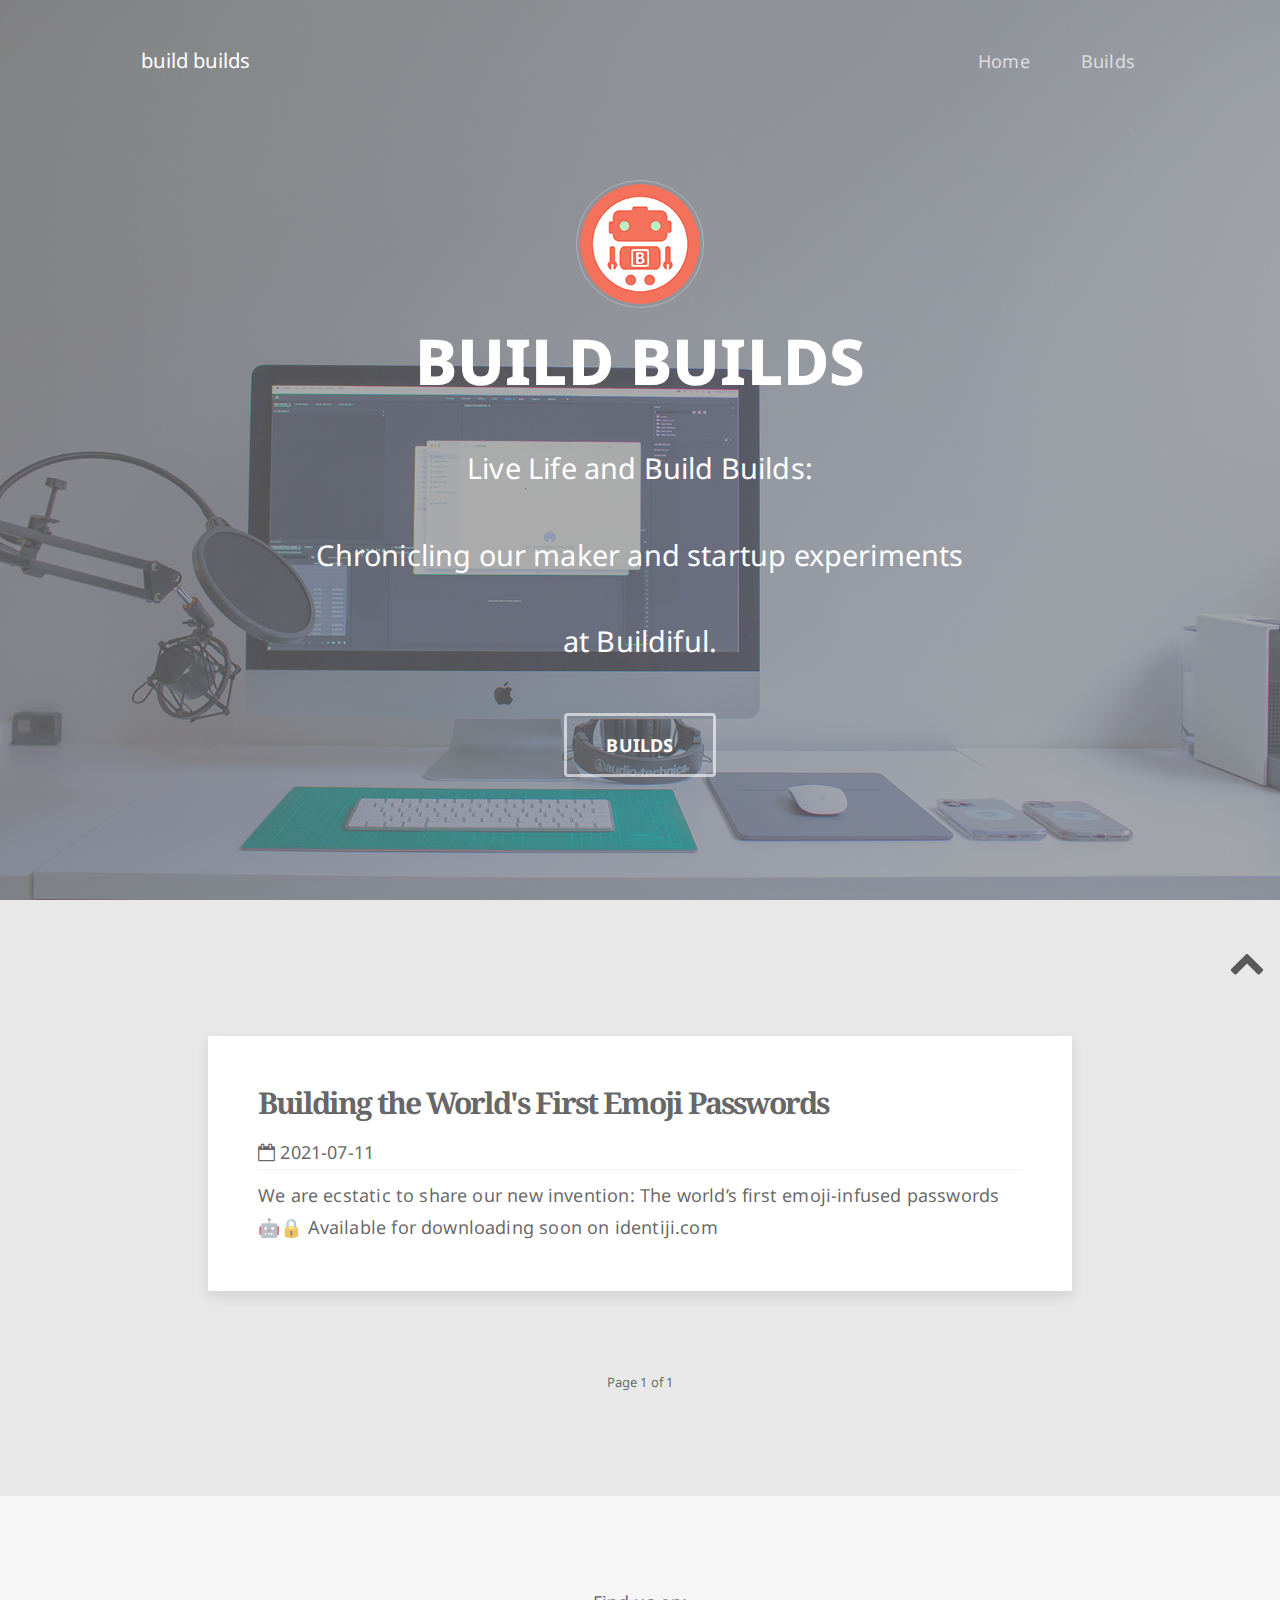
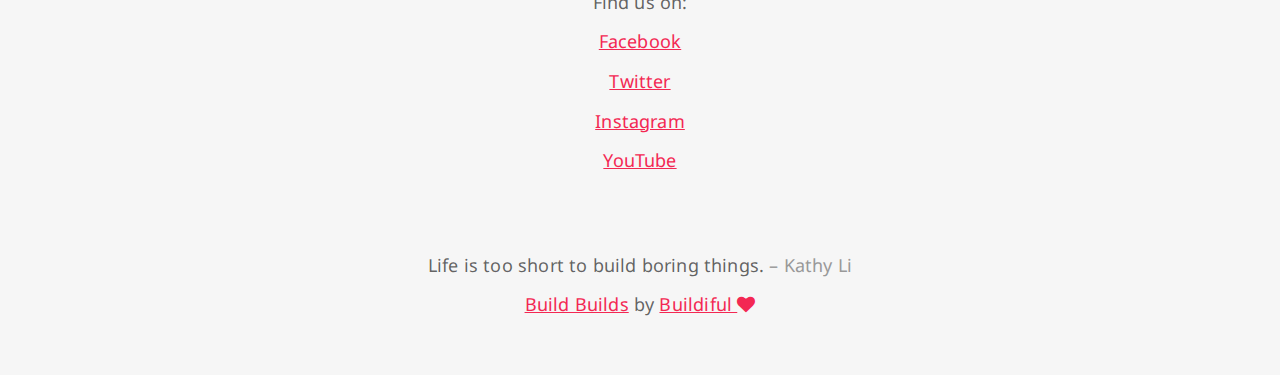
<file: index.html>
<!DOCTYPE html>
<html class="no-js" lang="en">
  <head>
<meta charset="utf-8">
<meta name="apple-mobile-web-app-capable" content="yes">
<meta http-equiv="X-UA-Compatible" content="IE=edge,chrome=1">
<meta name="viewport" content="width=device-width, initial-scale=1, user-scalable=no">
<link rel="alternate" href="https://buildbuilds.com">
<link href="http://gmpg.org/xfn/11" rel="profile">
<meta name="HandheldFriendly" content="True">
<meta name="MobileOptimized" content="320">
<meta name="theme-color" content="#005344">
<title>Build Builds | Live Life and Build Builds</title>
<meta name="google-site-verification" content="zS1dSn20XtA4FJYEOQLXqI0boxZdMnJ2g3beje-cl20">
<meta name="description" content="Chronicling our maker and startup experiments at Buildiful.">
<meta name="keywords" content="startup, entrepreneurship, technology, makers, builds, programming, coding, behind the scenes, tutorials, blog">
<!-- Social: Facebook / Open Graph -->
<meta property="og:url" content="https://buildbuilds.com/">
<meta property="og:title" content="Build Builds | Live Life and Build Builds">
<meta property="og:description" content="Chronicling our maker and startup experiments at Buildiful.">
<meta property="og:site_name" content="Kathy Li">
<meta property="og:locale" content="en">
<meta property="og:type" content="website">
<meta property="og:author" content="https://facebook.com/buildbuilds">
<meta property="og:image" content="https://buildbuilds.com/assets/images/build-builds-cover.png">
<!-- Social: Twitter -->
<meta name="twitter:card" content="summary_large_image">
<meta name="twitter:site" content="@buildbuilds">
<meta name="twitter:domain" content="https://buildbuilds.com">
<meta name="twitter:title" content="Build Builds | Live Life and Build Builds">
<meta name="twitter:description" content="Chronicling our maker and startup experiments at Buildiful.">
<meta name="twitter:image:src" content="https://buildbuilds.com/assets/images/build-builds-cover.png">
<!-- Favicons -->
<link rel="shortcut icon" type="image/png" href="https://buildbuilds.com/favicon.png">
<!-- rel prev and next -->
<!-- Canonical link tag -->
<link rel="canonical" href="https://buildbuilds.com/">
<link rel="alternate" type="application/rss+xml" title="Build Builds" href="https://buildbuilds.com/feed.xml">
<link rel="stylesheet" href="/assets/main-c6b296fff66b5490be4aac5383e2c354.css">
<script src="/assets/modernizr-custom-a178f222e841cb9e63710d407fd5400b.js" data-cfasync="false"></script>
<script type="application/ld+json">
{
  "@context": "http://schema.org",
  "@type": "Website",
  "publisher": "buildbuilds.com",
  "url": "http://buildbuilds.com/",
  "description": "Live Life and Build Builds"
}
</script>
<script type="text/javascript">
  var disqus_shortname = 'buildbuilds',
      baseurl          = '';
</script>
<script type="text/javascript">
var _gaq = _gaq || [];
_gaq.push(['_setAccount', 'UA-102700524-1']);
_gaq.push(['_trackPageview']);
(function() {
  var ga = document.createElement('script'); ga.type = 'text/javascript'; ga.async = true;
  ga.src = ('https:' == document.location.protocol ? 'https://ssl' : 'http://www') + '.google-analytics.com/ga.js';
  var s = document.getElementsByTagName('script')[0]; s.parentNode.insertBefore(ga, s);
})();
</script>
  </head>
  <body class="page-template home">
    <header class="header alt">
  <div class="container">
    <h1><a href="/">Build builds</a></h1>
    <nav class="navbar">
      <ul>
        <li><a href="/">Home</a></li>
        <li><a href="/builds">Builds</a></li>
        <!--<li><a href="https://medium.com/buildbuilds">Tutorials</a></li>-->
        <!--<li><a href="#!" data-modal="modalSearch"><i class="fa fa-search"></i></a></li>-->
        <!--<li><a href="/feed.xml" target="_blank"><i class="fa fa-feed"></i></a></li>-->
      </ul>
    </nav>
  </div>
</header>
      <section class="banner">
  <a href="https://buildbuilds.com"><img src="/assets/images/build-builds-logo-circle.png" alt="logo thumb" class="dot animated hinge fadeInDown"></a>
  <h2 class="animated hinge fadeInDown" itemscope itemtype="http://schema.org/Person">
      <a href="https://buildbuilds.com"><strong itemprop="name">Build builds</strong></a><br/>
      Live Life and Build Builds:<br/><br/>
      Chronicling our maker and startup experiments<br/><br/>
      at <a href="https://buildiful.com">Buildiful</a>.
  </h2>
  <nav class="actions">
    <!--<a href="/about" class="button ghost">About</a>-->
    <a href="/builds" class="button ghost">Builds</a>
  </nav>
</section>
    <main class="wrapper container" itemprop="mainContentOfPage" itemscope="itemscope" itemtype="http://schema.org/Blog">
      <!--
<article>
  <a href="" class="post alert txt-center" target="_blank">
    <h2>Alert</h2>
  </a>
</article>
-->
<article class="post" itemscope="itemscope" itemtype="http://schema.org/BlogPosting" itemprop="blogPost">
  <header class="post-header">
    <h1 class="post-title"><a href="/builds/1/" title="Permalink to Building the World's First Emoji Passwords">Building the World's First Emoji Passwords</a></h1>
    <time datetime="2021-07-11">
      <i class="fa fa-calendar-o"></i> 2021-07-11
    </time>
  </header>
  <p><a href="/builds/1/" title="Permalink to Building the World's First Emoji Passwords" class="read-more">
We are ecstatic to share our new invention: The world’s first emoji-infused passwords 🤖🔒
Available for downloading soon on identiji.com
</a></p>
  <footer class="post-meta">
    <!--
    <span>
      <i class="fa fa-comments"></i> <a href="/builds/1/#disqus_thread" data-disqus-identifier="/builds/1">Leave a comment</a>
    </span>
    <span>
        <i class="fa fa-folder-open-o"></i> <a href="/builds/">builds</a>
    </span>
    -->
  </footer>
</article>
<nav class="pagination" role="pagination">
  <span class="page-number">Page 1 of 1</span>
</nav>
    </main>
<footer class="footer">
  <div class="container">
    <!--
    <ul class="icons">
      <li>
        <a href="https://facebook.com/buildbuilds" class="icon-facebook">
          <i class="fa fa-facebook"></i>
        </a>
      </li>
      <li>
        <a href="https://twitter.com/buildbuilds" class="icon-twitter">
          <i class="fa fa-twitter"></i>
        </a>
      </li>
      <li>
        <a href="https://instagram.com/buildbuilds" class="icon-instagram">
          <i class="fa fa-instagram"></i>
        </a>
      </li>
      <li>
        <a href="https://youtube.com/kathyli" class="icon-instagram">
          <i class="fa fa-play-circle"></i>
        </a>
      </li>
    </ul>
    -->
    <p>Find us on:</p>
    <p><a href="https://facebook.com/buildbuilds">Facebook</a></p>
    <p><a href="https://twitter.com/buildbuilds">Twitter</a></p>
    <p><a href="https://instagram.com/buildbuilds">Instagram</a></p>
    <p><a href="https://youtube.com/kathyli">YouTube</a></p>
    <br><br>
    <p>
      Life is too short to build boring things.
      <small>– Kathy Li</small>
    </p>
    <small class="clearfix">
      <a href="">Build Builds</a> by <a href="https://buildiful.com">Buildiful <i class="fa fa-heart"></i></a>
    </small>
  </div>
</footer>
<a class="scroll-up fa fa-chevron-up" href="#" data-position="0"></a>
<!--<a class="scroll-up fa fa-chevron-up bounce" href="#" data-position="0"></a>-->
<div id="modalSearch" class="modal">
  <div class="modal__overlay"></div>
  <div class="modal__content">
    <a href="#!" class="modal-close" data-modal-close>&times;</a>
    <div class="search-container">
        <input type="text" id="search-input" placeholder="Search in articles">
        <!--<input type="text" id="search-input" placeholder="Search in 1 articles">-->
      <ul id="results-container"></ul>
    </div>
  </div>
</div>
    <script src="/assets/main-69446ef6b2d910ebb61c148a57aa3fdb.js"></script>
  </body>
</html>
</file>
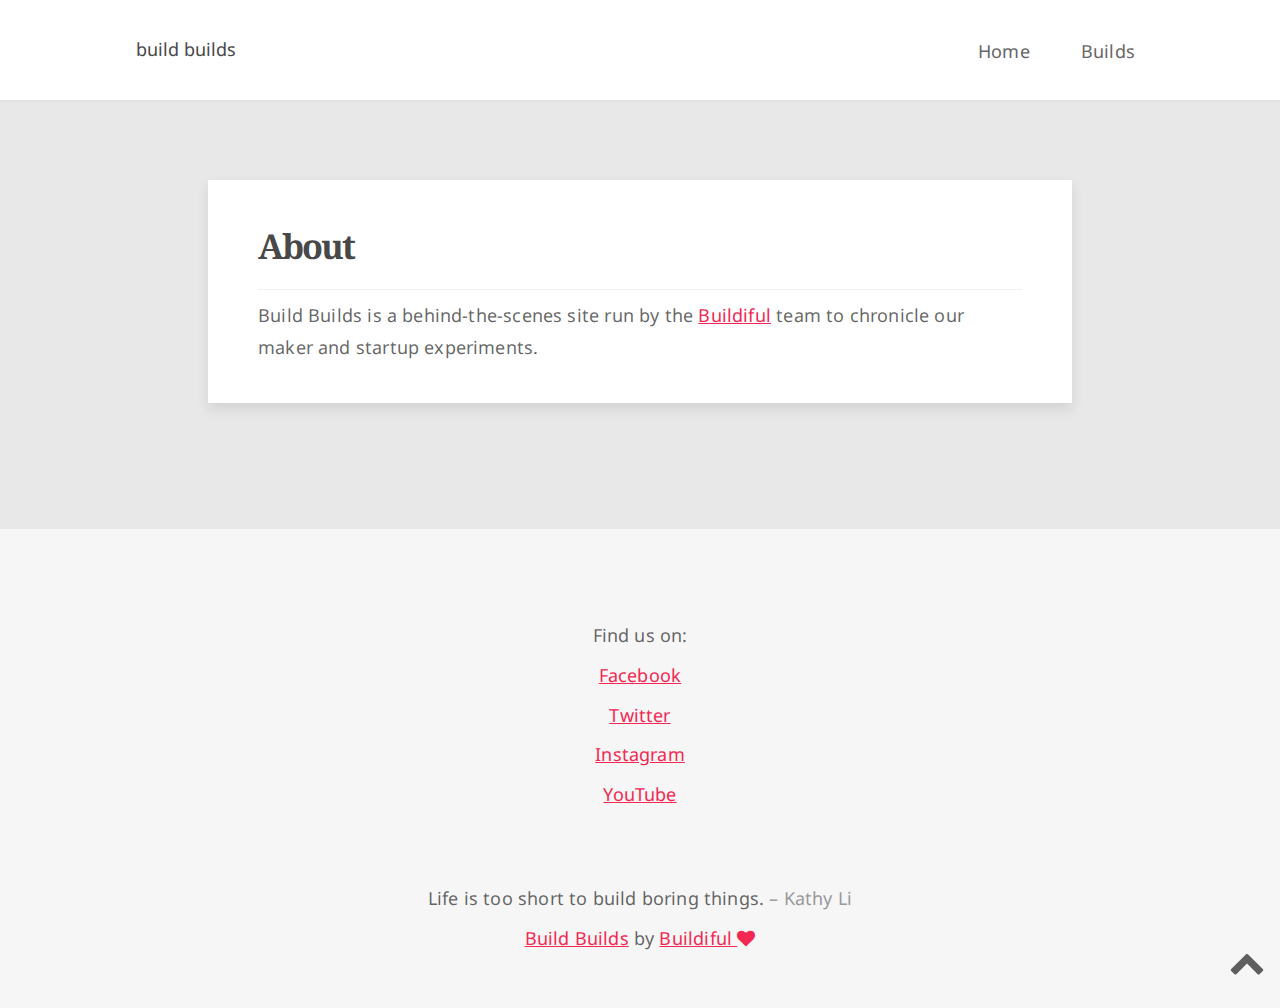
<file: about/index.html>
<!DOCTYPE html>
<html class="no-js" lang="en">
  <head>
<meta charset="utf-8">
<meta name="apple-mobile-web-app-capable" content="yes">
<meta http-equiv="X-UA-Compatible" content="IE=edge,chrome=1">
<meta name="viewport" content="width=device-width, initial-scale=1, user-scalable=no">
<link rel="alternate" href="https://buildbuilds.com">
<link href="http://gmpg.org/xfn/11" rel="profile">
<meta name="HandheldFriendly" content="True">
<meta name="MobileOptimized" content="320">
<meta name="theme-color" content="#005344">
<title> About | Build Builds</title>
<meta name="google-site-verification" content="zS1dSn20XtA4FJYEOQLXqI0boxZdMnJ2g3beje-cl20">
<meta name="description" content="About Build Builds">
<meta name="keywords" content="startup, entrepreneurship, technology, makers, builds, programming, coding, behind the scenes, tutorials, blog">
<!-- Social: Facebook / Open Graph -->
<meta property="og:url" content="https://buildbuilds.com/about/">
<meta property="og:title" content=" About | Build Builds">
<meta property="og:description" content="About Build Builds">
<meta property="og:site_name" content="Kathy Li">
<meta property="og:locale" content="en">
<meta property="og:type" content="website">
<meta property="og:author" content="https://facebook.com/buildbuilds">
<meta property="og:image" content="https://buildbuilds.com/assets/images/build-builds-cover.png">
<!-- Social: Twitter -->
<meta name="twitter:card" content="summary_large_image">
<meta name="twitter:site" content="@buildbuilds">
<meta name="twitter:domain" content="https://buildbuilds.com">
<meta name="twitter:title" content=" About | Build Builds">
<meta name="twitter:description" content="About Build Builds">
<meta name="twitter:image:src" content="https://buildbuilds.com/assets/images/build-builds-cover.png">
<!-- Favicons -->
<link rel="shortcut icon" type="image/png" href="https://buildbuilds.com/favicon.png">
<!-- rel prev and next -->
<!-- Canonical link tag -->
<link rel="canonical" href="https://buildbuilds.com/about/">
<link rel="alternate" type="application/rss+xml" title="Build Builds" href="https://buildbuilds.com/feed.xml">
<link rel="stylesheet" href="/assets/main-c6b296fff66b5490be4aac5383e2c354.css">
<script src="/assets/modernizr-custom-a178f222e841cb9e63710d407fd5400b.js" data-cfasync="false"></script>
<script type="application/ld+json">
{
  "@context": "http://schema.org",
  "@type": "Website",
  "publisher": "buildbuilds.com",
  "url": "http://buildbuilds.com/",
  "description": "Live Life and Build Builds"
}
</script>
<script type="text/javascript">
  var disqus_shortname = 'buildbuilds',
      baseurl          = '';
</script>
<script type="text/javascript">
var _gaq = _gaq || [];
_gaq.push(['_setAccount', 'UA-102700524-1']);
_gaq.push(['_trackPageview']);
(function() {
  var ga = document.createElement('script'); ga.type = 'text/javascript'; ga.async = true;
  ga.src = ('https:' == document.location.protocol ? 'https://ssl' : 'http://www') + '.google-analytics.com/ga.js';
  var s = document.getElementsByTagName('script')[0]; s.parentNode.insertBefore(ga, s);
})();
</script>
  </head>
  <body class="page-template about">
    <header class="header">
  <div class="container">
    <h1><a href="/">Build builds</a></h1>
    <nav class="navbar">
      <ul>
        <li><a href="/">Home</a></li>
        <li><a href="/builds">Builds</a></li>
        <!--<li><a href="https://medium.com/buildbuilds">Tutorials</a></li>-->
        <!--<li><a href="#!" data-modal="modalSearch"><i class="fa fa-search"></i></a></li>-->
        <!--<li><a href="/feed.xml" target="_blank"><i class="fa fa-feed"></i></a></li>-->
      </ul>
    </nav>
  </div>
</header>
    <main class="wrapper container" itemprop="mainContentOfPage" itemscope="itemscope" itemtype="http://schema.org/Blog">
      <div class="post" itemprop="mainContentOfPage">
  <header class="post-header">
    <h1>About</h1>
  </header>
  <p>Build Builds is a behind-the-scenes site run by the <a href="https://build.com/">Buildiful</a> team to chronicle our maker and startup experiments.</p>
</div>
    </main>
<footer class="footer">
  <div class="container">
    <!--
    <ul class="icons">
      <li>
        <a href="https://facebook.com/buildbuilds" class="icon-facebook">
          <i class="fa fa-facebook"></i>
        </a>
      </li>
      <li>
        <a href="https://twitter.com/buildbuilds" class="icon-twitter">
          <i class="fa fa-twitter"></i>
        </a>
      </li>
      <li>
        <a href="https://instagram.com/buildbuilds" class="icon-instagram">
          <i class="fa fa-instagram"></i>
        </a>
      </li>
      <li>
        <a href="https://youtube.com/kathyli" class="icon-instagram">
          <i class="fa fa-play-circle"></i>
        </a>
      </li>
    </ul>
    -->
    <p>Find us on:</p>
    <p><a href="https://facebook.com/buildbuilds">Facebook</a></p>
    <p><a href="https://twitter.com/buildbuilds">Twitter</a></p>
    <p><a href="https://instagram.com/buildbuilds">Instagram</a></p>
    <p><a href="https://youtube.com/kathyli">YouTube</a></p>
    <br><br>
    <p>
      Life is too short to build boring things.
      <small>– Kathy Li</small>
    </p>
    <small class="clearfix">
      <a href="">Build Builds</a> by <a href="https://buildiful.com">Buildiful <i class="fa fa-heart"></i></a>
    </small>
  </div>
</footer>
<a class="scroll-up fa fa-chevron-up" href="#" data-position="0"></a>
<!--<a class="scroll-up fa fa-chevron-up bounce" href="#" data-position="0"></a>-->
<div id="modalSearch" class="modal">
  <div class="modal__overlay"></div>
  <div class="modal__content">
    <a href="#!" class="modal-close" data-modal-close>&times;</a>
    <div class="search-container">
        <input type="text" id="search-input" placeholder="Search in articles">
        <!--<input type="text" id="search-input" placeholder="Search in 1 articles">-->
      <ul id="results-container"></ul>
    </div>
  </div>
</div>
    <script src="/assets/main-69446ef6b2d910ebb61c148a57aa3fdb.js"></script>
  </body>
</html>
</file>
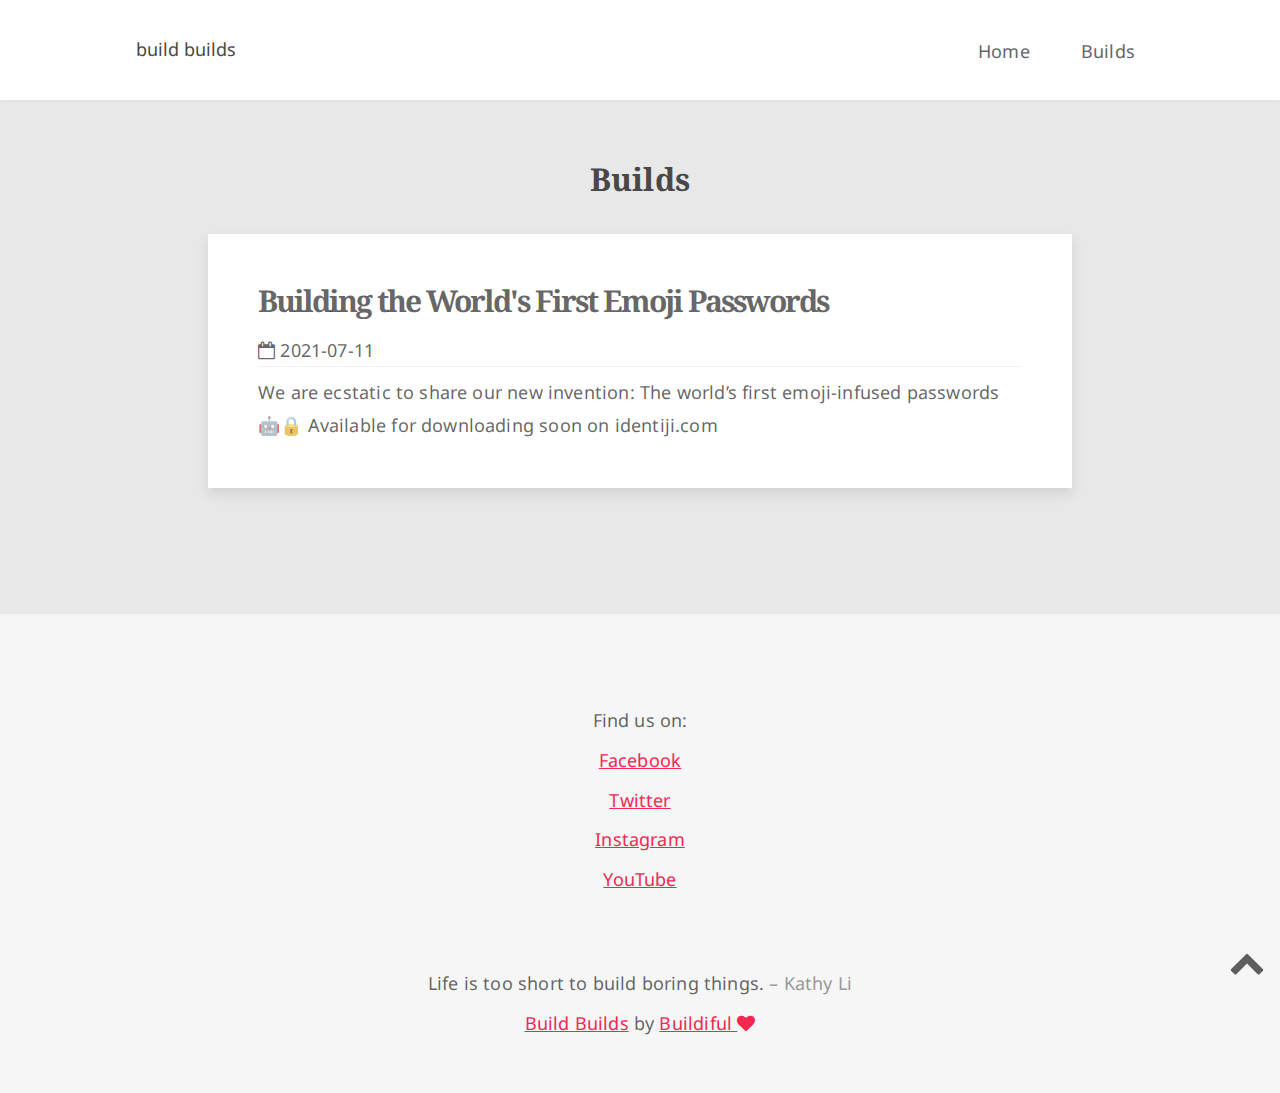
<file: builds/index.html>
<!DOCTYPE html>
<html class="no-js" lang="en">
  <head>
<meta charset="utf-8">
<meta name="apple-mobile-web-app-capable" content="yes">
<meta http-equiv="X-UA-Compatible" content="IE=edge,chrome=1">
<meta name="viewport" content="width=device-width, initial-scale=1, user-scalable=no">
<link rel="alternate" href="https://buildbuilds.com">
<link href="http://gmpg.org/xfn/11" rel="profile">
<meta name="HandheldFriendly" content="True">
<meta name="MobileOptimized" content="320">
<meta name="theme-color" content="#005344">
<title> Builds | Build Builds</title>
<meta name="google-site-verification" content="zS1dSn20XtA4FJYEOQLXqI0boxZdMnJ2g3beje-cl20">
<meta name="description" content="Chronicling our maker and startup experiments at Buildiful.">
<meta name="keywords" content="startup, entrepreneurship, technology, makers, builds, programming, coding, behind the scenes, tutorials, blog">
<!-- Social: Facebook / Open Graph -->
<meta property="og:url" content="https://buildbuilds.com/builds/">
<meta property="og:title" content=" Builds | Build Builds">
<meta property="og:description" content="Chronicling our maker and startup experiments at Buildiful.">
<meta property="og:site_name" content="Kathy Li">
<meta property="og:locale" content="en">
<meta property="og:type" content="website">
<meta property="og:author" content="https://facebook.com/buildbuilds">
<meta property="og:image" content="https://buildbuilds.com/assets/images/build-builds-cover.png">
<!-- Social: Twitter -->
<meta name="twitter:card" content="summary_large_image">
<meta name="twitter:site" content="@buildbuilds">
<meta name="twitter:domain" content="https://buildbuilds.com">
<meta name="twitter:title" content=" Builds | Build Builds">
<meta name="twitter:description" content="Chronicling our maker and startup experiments at Buildiful.">
<meta name="twitter:image:src" content="https://buildbuilds.com/assets/images/build-builds-cover.png">
<!-- Favicons -->
<link rel="shortcut icon" type="image/png" href="https://buildbuilds.com/favicon.png">
<!-- rel prev and next -->
<!-- Canonical link tag -->
<link rel="canonical" href="https://buildbuilds.com/builds/">
<link rel="alternate" type="application/rss+xml" title="Build Builds" href="https://buildbuilds.com/feed.xml">
<link rel="stylesheet" href="/assets/main-c6b296fff66b5490be4aac5383e2c354.css">
<script src="/assets/modernizr-custom-a178f222e841cb9e63710d407fd5400b.js" data-cfasync="false"></script>
<script type="application/ld+json">
{
  "@context": "http://schema.org",
  "@type": "Website",
  "publisher": "buildbuilds.com",
  "url": "http://buildbuilds.com/",
  "description": "Live Life and Build Builds"
}
</script>
<script type="text/javascript">
  var disqus_shortname = 'buildbuilds',
      baseurl          = '';
</script>
<script type="text/javascript">
var _gaq = _gaq || [];
_gaq.push(['_setAccount', 'UA-102700524-1']);
_gaq.push(['_trackPageview']);
(function() {
  var ga = document.createElement('script'); ga.type = 'text/javascript'; ga.async = true;
  ga.src = ('https:' == document.location.protocol ? 'https://ssl' : 'http://www') + '.google-analytics.com/ga.js';
  var s = document.getElementsByTagName('script')[0]; s.parentNode.insertBefore(ga, s);
})();
</script>
  </head>
  <body class=" builds">
    <header class="header">
  <div class="container">
    <h1><a href="/">Build builds</a></h1>
    <nav class="navbar">
      <ul>
        <li><a href="/">Home</a></li>
        <li><a href="/builds">Builds</a></li>
        <!--<li><a href="https://medium.com/buildbuilds">Tutorials</a></li>-->
        <!--<li><a href="#!" data-modal="modalSearch"><i class="fa fa-search"></i></a></li>-->
        <!--<li><a href="/feed.xml" target="_blank"><i class="fa fa-feed"></i></a></li>-->
      </ul>
    </nav>
  </div>
</header>
    <main class="wrapper container" itemprop="mainContentOfPage" itemscope="itemscope" itemtype="http://schema.org/Blog">
      <header class="post-header">
        <h2 class="txt-center">Builds</h2>
        </header>
<article class="post" itemscope="itemscope" itemtype="http://schema.org/BlogPosting" itemprop="blogPost">
  <header class="post-header">
    <h1 class="post-title"><a href="/builds/1/" title="Permalink to Building the World's First Emoji Passwords">Building the World's First Emoji Passwords</a></h1>
    <time datetime="2021-07-11">
      <i class="fa fa-calendar-o"></i> 2021-07-11
    </time>
  </header>
  <p><a href="/builds/1/" title="Permalink to Building the World's First Emoji Passwords" class="read-more">
We are ecstatic to share our new invention: The world’s first emoji-infused passwords 🤖🔒
Available for downloading soon on identiji.com
</a></p>
  <footer class="post-meta">
    <!--
    <span>
      <i class="fa fa-comments"></i> <a href="/builds/1/#disqus_thread" data-disqus-identifier="/builds/1">Leave a comment</a>
    </span>
    <span>
        <i class="fa fa-folder-open-o"></i> <a href="/builds/">builds</a>
    </span>
    -->
  </footer>
</article>
    </main>
<footer class="footer">
  <div class="container">
    <!--
    <ul class="icons">
      <li>
        <a href="https://facebook.com/buildbuilds" class="icon-facebook">
          <i class="fa fa-facebook"></i>
        </a>
      </li>
      <li>
        <a href="https://twitter.com/buildbuilds" class="icon-twitter">
          <i class="fa fa-twitter"></i>
        </a>
      </li>
      <li>
        <a href="https://instagram.com/buildbuilds" class="icon-instagram">
          <i class="fa fa-instagram"></i>
        </a>
      </li>
      <li>
        <a href="https://youtube.com/kathyli" class="icon-instagram">
          <i class="fa fa-play-circle"></i>
        </a>
      </li>
    </ul>
    -->
    <p>Find us on:</p>
    <p><a href="https://facebook.com/buildbuilds">Facebook</a></p>
    <p><a href="https://twitter.com/buildbuilds">Twitter</a></p>
    <p><a href="https://instagram.com/buildbuilds">Instagram</a></p>
    <p><a href="https://youtube.com/kathyli">YouTube</a></p>
    <br><br>
    <p>
      Life is too short to build boring things.
      <small>– Kathy Li</small>
    </p>
    <small class="clearfix">
      <a href="">Build Builds</a> by <a href="https://buildiful.com">Buildiful <i class="fa fa-heart"></i></a>
    </small>
  </div>
</footer>
<a class="scroll-up fa fa-chevron-up" href="#" data-position="0"></a>
<!--<a class="scroll-up fa fa-chevron-up bounce" href="#" data-position="0"></a>-->
<div id="modalSearch" class="modal">
  <div class="modal__overlay"></div>
  <div class="modal__content">
    <a href="#!" class="modal-close" data-modal-close>&times;</a>
    <div class="search-container">
        <input type="text" id="search-input" placeholder="Search in articles">
        <!--<input type="text" id="search-input" placeholder="Search in 1 articles">-->
      <ul id="results-container"></ul>
    </div>
  </div>
</div>
    <script src="/assets/main-69446ef6b2d910ebb61c148a57aa3fdb.js"></script>
  </body>
</html>
</file>
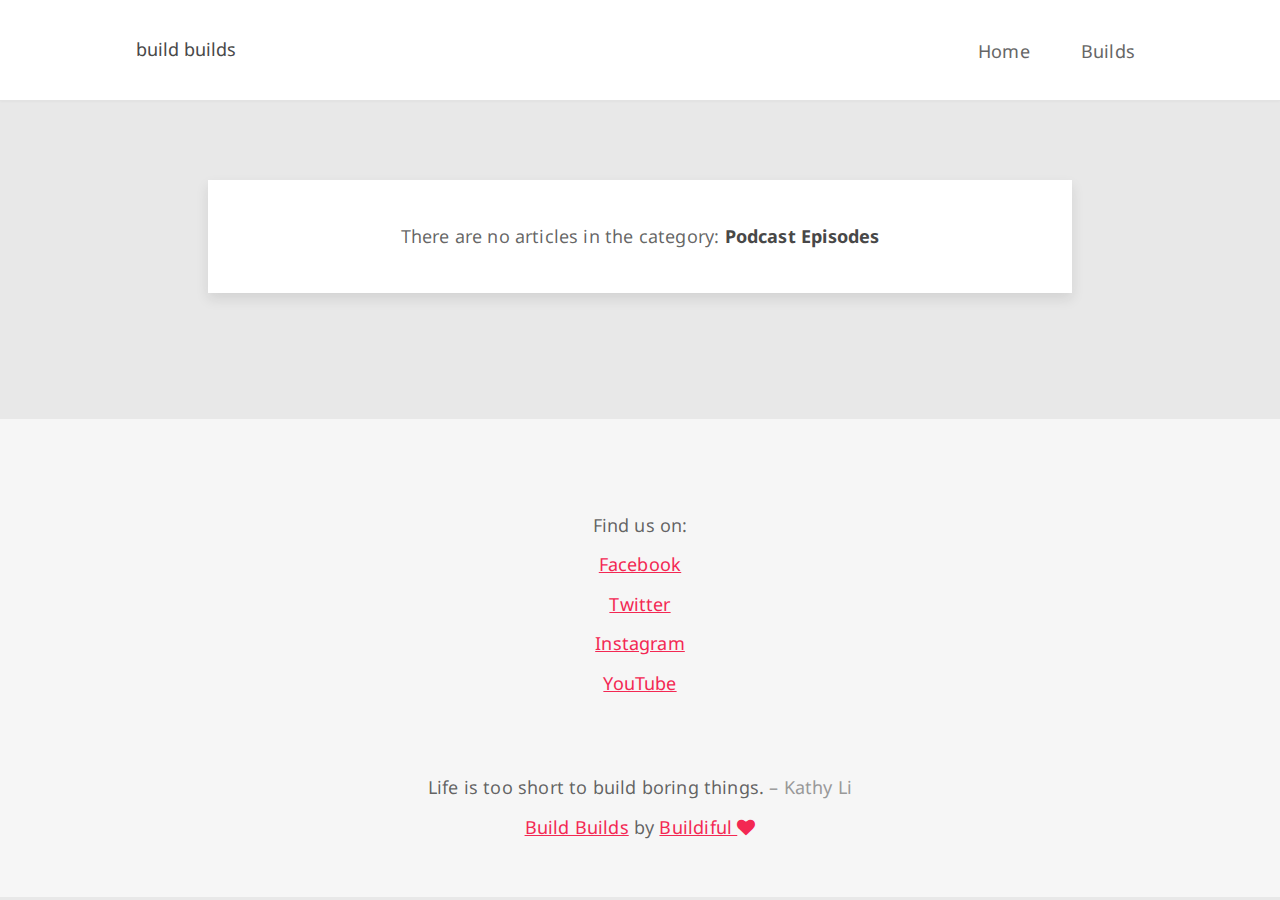
<file: podcast/index.html>
<!DOCTYPE html>
<html class="no-js" lang="en">
  <head>
<meta charset="utf-8">
<meta name="apple-mobile-web-app-capable" content="yes">
<meta http-equiv="X-UA-Compatible" content="IE=edge,chrome=1">
<meta name="viewport" content="width=device-width, initial-scale=1, user-scalable=no">
<link rel="alternate" href="https://buildbuilds.com">
<link href="http://gmpg.org/xfn/11" rel="profile">
<meta name="HandheldFriendly" content="True">
<meta name="MobileOptimized" content="320">
<meta name="theme-color" content="#005344">
<title> Podcast Episodes | Build Builds</title>
<meta name="google-site-verification" content="zS1dSn20XtA4FJYEOQLXqI0boxZdMnJ2g3beje-cl20">
<meta name="description" content="Chronicling our maker and startup experiments at Buildiful.">
<meta name="keywords" content="startup, entrepreneurship, technology, makers, builds, programming, coding, behind the scenes, tutorials, blog">
<!-- Social: Facebook / Open Graph -->
<meta property="og:url" content="https://buildbuilds.com/podcast/">
<meta property="og:title" content=" Podcast Episodes | Build Builds">
<meta property="og:description" content="Chronicling our maker and startup experiments at Buildiful.">
<meta property="og:site_name" content="Kathy Li">
<meta property="og:locale" content="en">
<meta property="og:type" content="website">
<meta property="og:author" content="https://facebook.com/buildbuilds">
<meta property="og:image" content="https://buildbuilds.com/assets/images/build-builds-cover.png">
<!-- Social: Twitter -->
<meta name="twitter:card" content="summary_large_image">
<meta name="twitter:site" content="@buildbuilds">
<meta name="twitter:domain" content="https://buildbuilds.com">
<meta name="twitter:title" content=" Podcast Episodes | Build Builds">
<meta name="twitter:description" content="Chronicling our maker and startup experiments at Buildiful.">
<meta name="twitter:image:src" content="https://buildbuilds.com/assets/images/build-builds-cover.png">
<!-- Favicons -->
<link rel="shortcut icon" type="image/png" href="https://buildbuilds.com/favicon.png">
<!-- rel prev and next -->
<!-- Canonical link tag -->
<link rel="canonical" href="https://buildbuilds.com/podcast/">
<link rel="alternate" type="application/rss+xml" title="Build Builds" href="https://buildbuilds.com/feed.xml">
<link rel="stylesheet" href="/assets/main-c6b296fff66b5490be4aac5383e2c354.css">
<script src="/assets/modernizr-custom-a178f222e841cb9e63710d407fd5400b.js" data-cfasync="false"></script>
<script type="application/ld+json">
{
  "@context": "http://schema.org",
  "@type": "Website",
  "publisher": "buildbuilds.com",
  "url": "http://buildbuilds.com/",
  "description": "Live Life and Build Builds"
}
</script>
<script type="text/javascript">
  var disqus_shortname = 'buildbuilds',
      baseurl          = '';
</script>
<script type="text/javascript">
var _gaq = _gaq || [];
_gaq.push(['_setAccount', 'UA-102700524-1']);
_gaq.push(['_trackPageview']);
(function() {
  var ga = document.createElement('script'); ga.type = 'text/javascript'; ga.async = true;
  ga.src = ('https:' == document.location.protocol ? 'https://ssl' : 'http://www') + '.google-analytics.com/ga.js';
  var s = document.getElementsByTagName('script')[0]; s.parentNode.insertBefore(ga, s);
})();
</script>
  </head>
  <body class=" podcast">
    <header class="header">
  <div class="container">
    <h1><a href="/">Build builds</a></h1>
    <nav class="navbar">
      <ul>
        <li><a href="/">Home</a></li>
        <li><a href="/builds">Builds</a></li>
        <!--<li><a href="https://medium.com/buildbuilds">Tutorials</a></li>-->
        <!--<li><a href="#!" data-modal="modalSearch"><i class="fa fa-search"></i></a></li>-->
        <!--<li><a href="/feed.xml" target="_blank"><i class="fa fa-feed"></i></a></li>-->
      </ul>
    </nav>
  </div>
</header>
    <main class="wrapper container" itemprop="mainContentOfPage" itemscope="itemscope" itemtype="http://schema.org/Blog">
  <article class="post txt-center">
    <p>There are no articles in the category: <strong>Podcast Episodes</strong></p>
  </article>
    </main>
<footer class="footer">
  <div class="container">
    <!--
    <ul class="icons">
      <li>
        <a href="https://facebook.com/buildbuilds" class="icon-facebook">
          <i class="fa fa-facebook"></i>
        </a>
      </li>
      <li>
        <a href="https://twitter.com/buildbuilds" class="icon-twitter">
          <i class="fa fa-twitter"></i>
        </a>
      </li>
      <li>
        <a href="https://instagram.com/buildbuilds" class="icon-instagram">
          <i class="fa fa-instagram"></i>
        </a>
      </li>
      <li>
        <a href="https://youtube.com/kathyli" class="icon-instagram">
          <i class="fa fa-play-circle"></i>
        </a>
      </li>
    </ul>
    -->
    <p>Find us on:</p>
    <p><a href="https://facebook.com/buildbuilds">Facebook</a></p>
    <p><a href="https://twitter.com/buildbuilds">Twitter</a></p>
    <p><a href="https://instagram.com/buildbuilds">Instagram</a></p>
    <p><a href="https://youtube.com/kathyli">YouTube</a></p>
    <br><br>
    <p>
      Life is too short to build boring things.
      <small>– Kathy Li</small>
    </p>
    <small class="clearfix">
      <a href="">Build Builds</a> by <a href="https://buildiful.com">Buildiful <i class="fa fa-heart"></i></a>
    </small>
  </div>
</footer>
<a class="scroll-up fa fa-chevron-up" href="#" data-position="0"></a>
<!--<a class="scroll-up fa fa-chevron-up bounce" href="#" data-position="0"></a>-->
<div id="modalSearch" class="modal">
  <div class="modal__overlay"></div>
  <div class="modal__content">
    <a href="#!" class="modal-close" data-modal-close>&times;</a>
    <div class="search-container">
        <input type="text" id="search-input" placeholder="Search in articles">
        <!--<input type="text" id="search-input" placeholder="Search in 1 articles">-->
      <ul id="results-container"></ul>
    </div>
  </div>
</div>
    <script src="/assets/main-69446ef6b2d910ebb61c148a57aa3fdb.js"></script>
  </body>
</html>
</file>
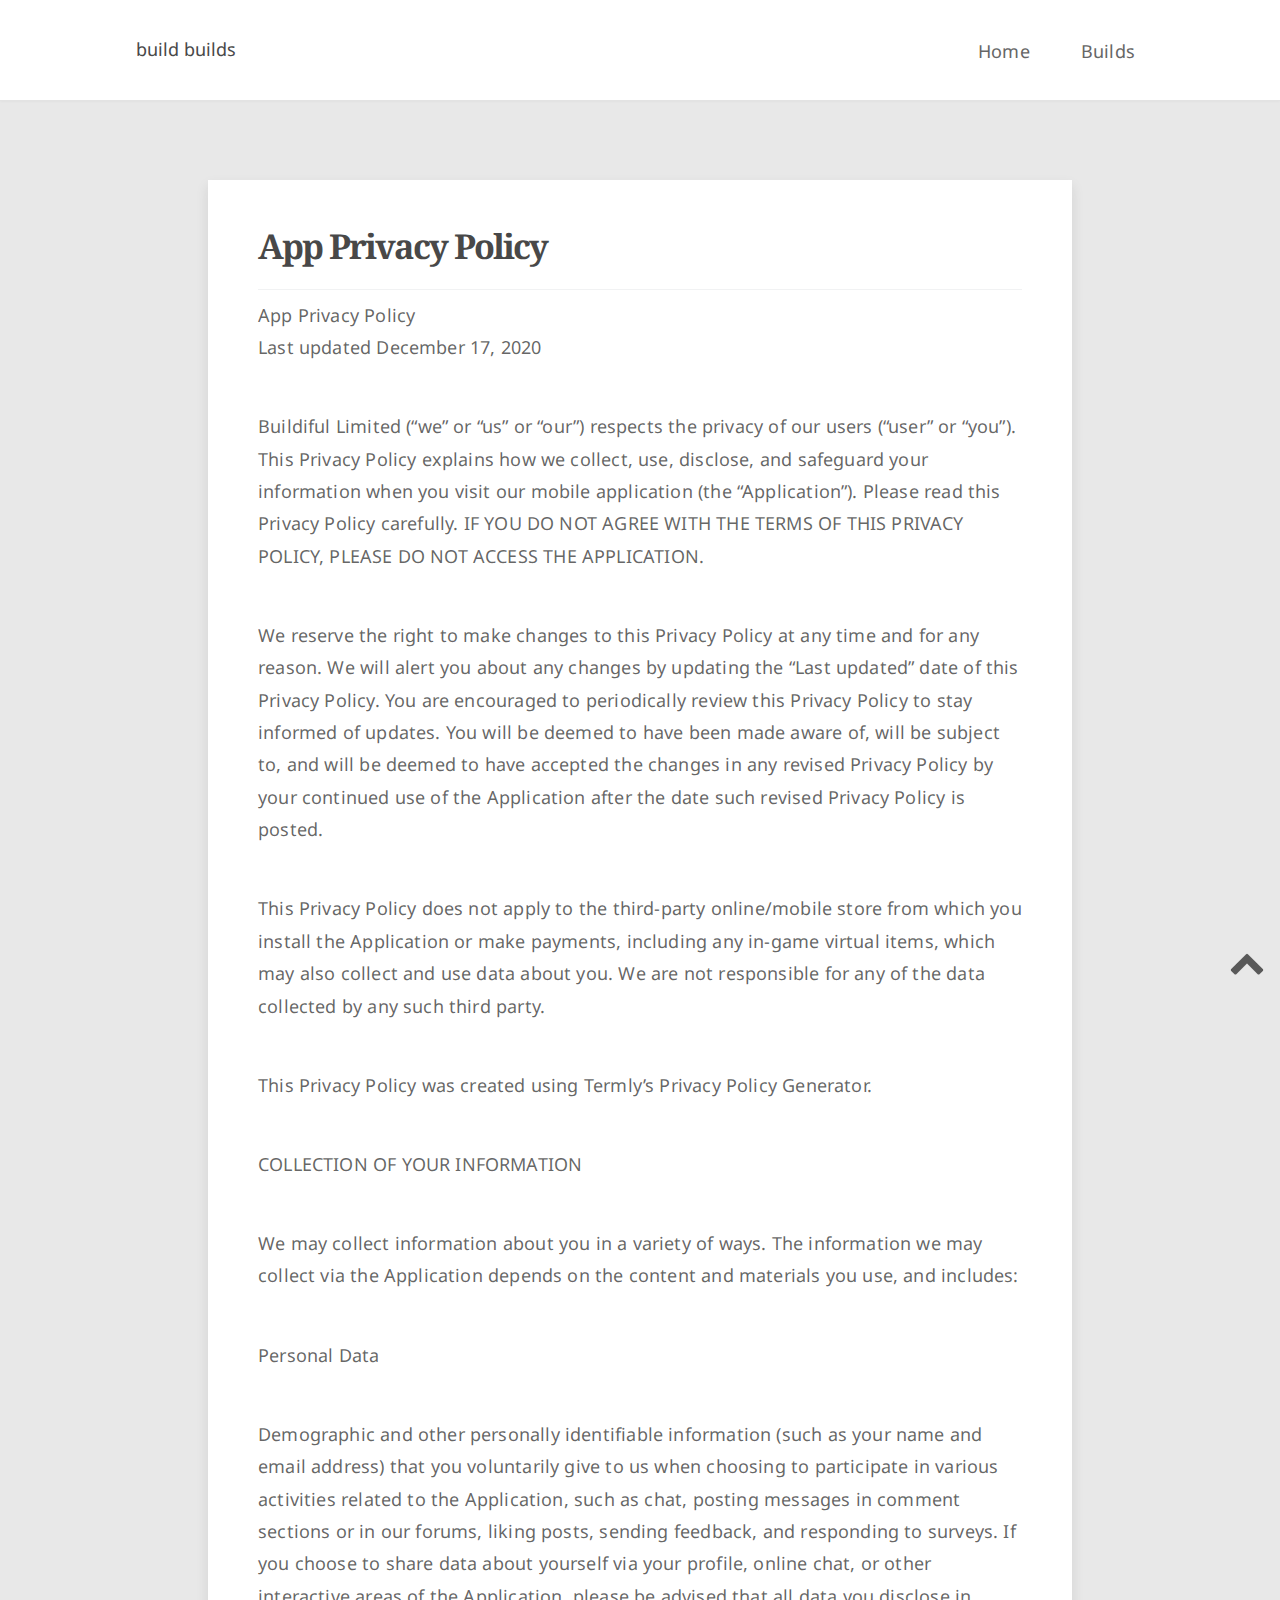
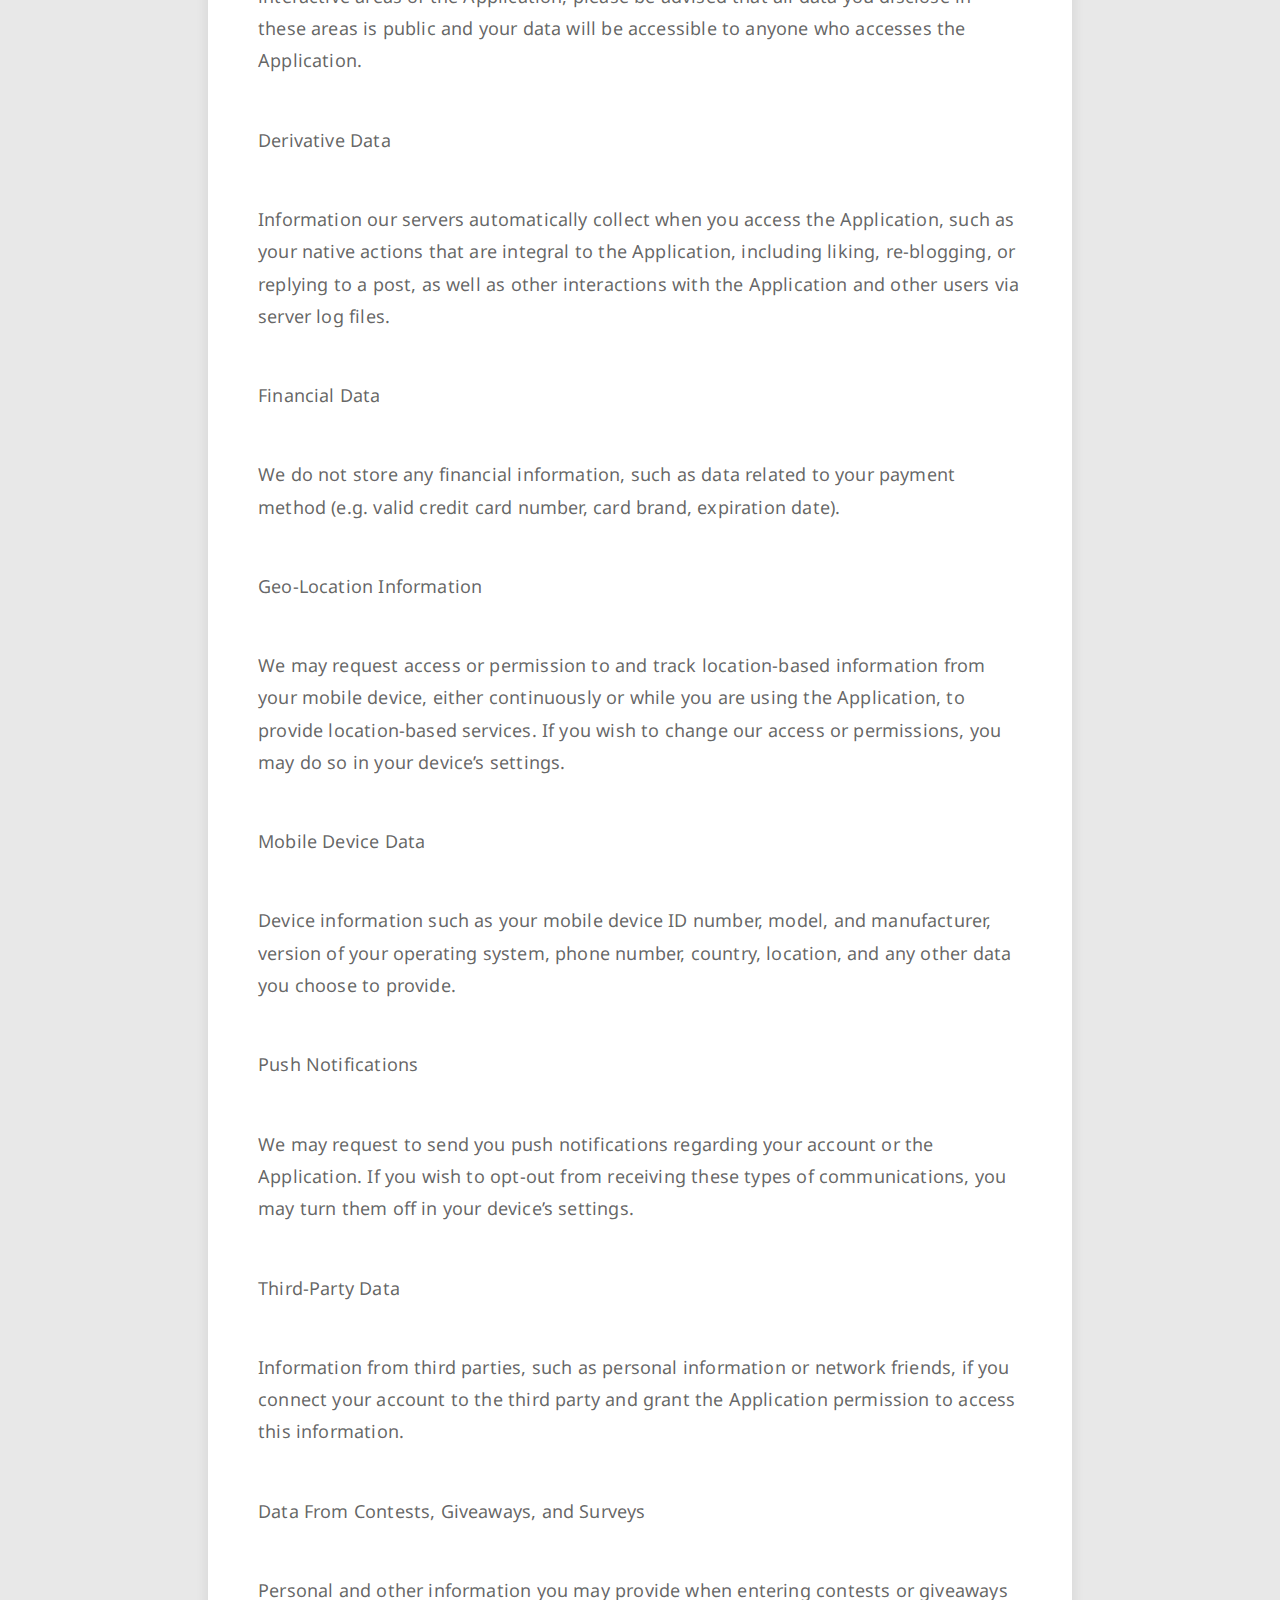
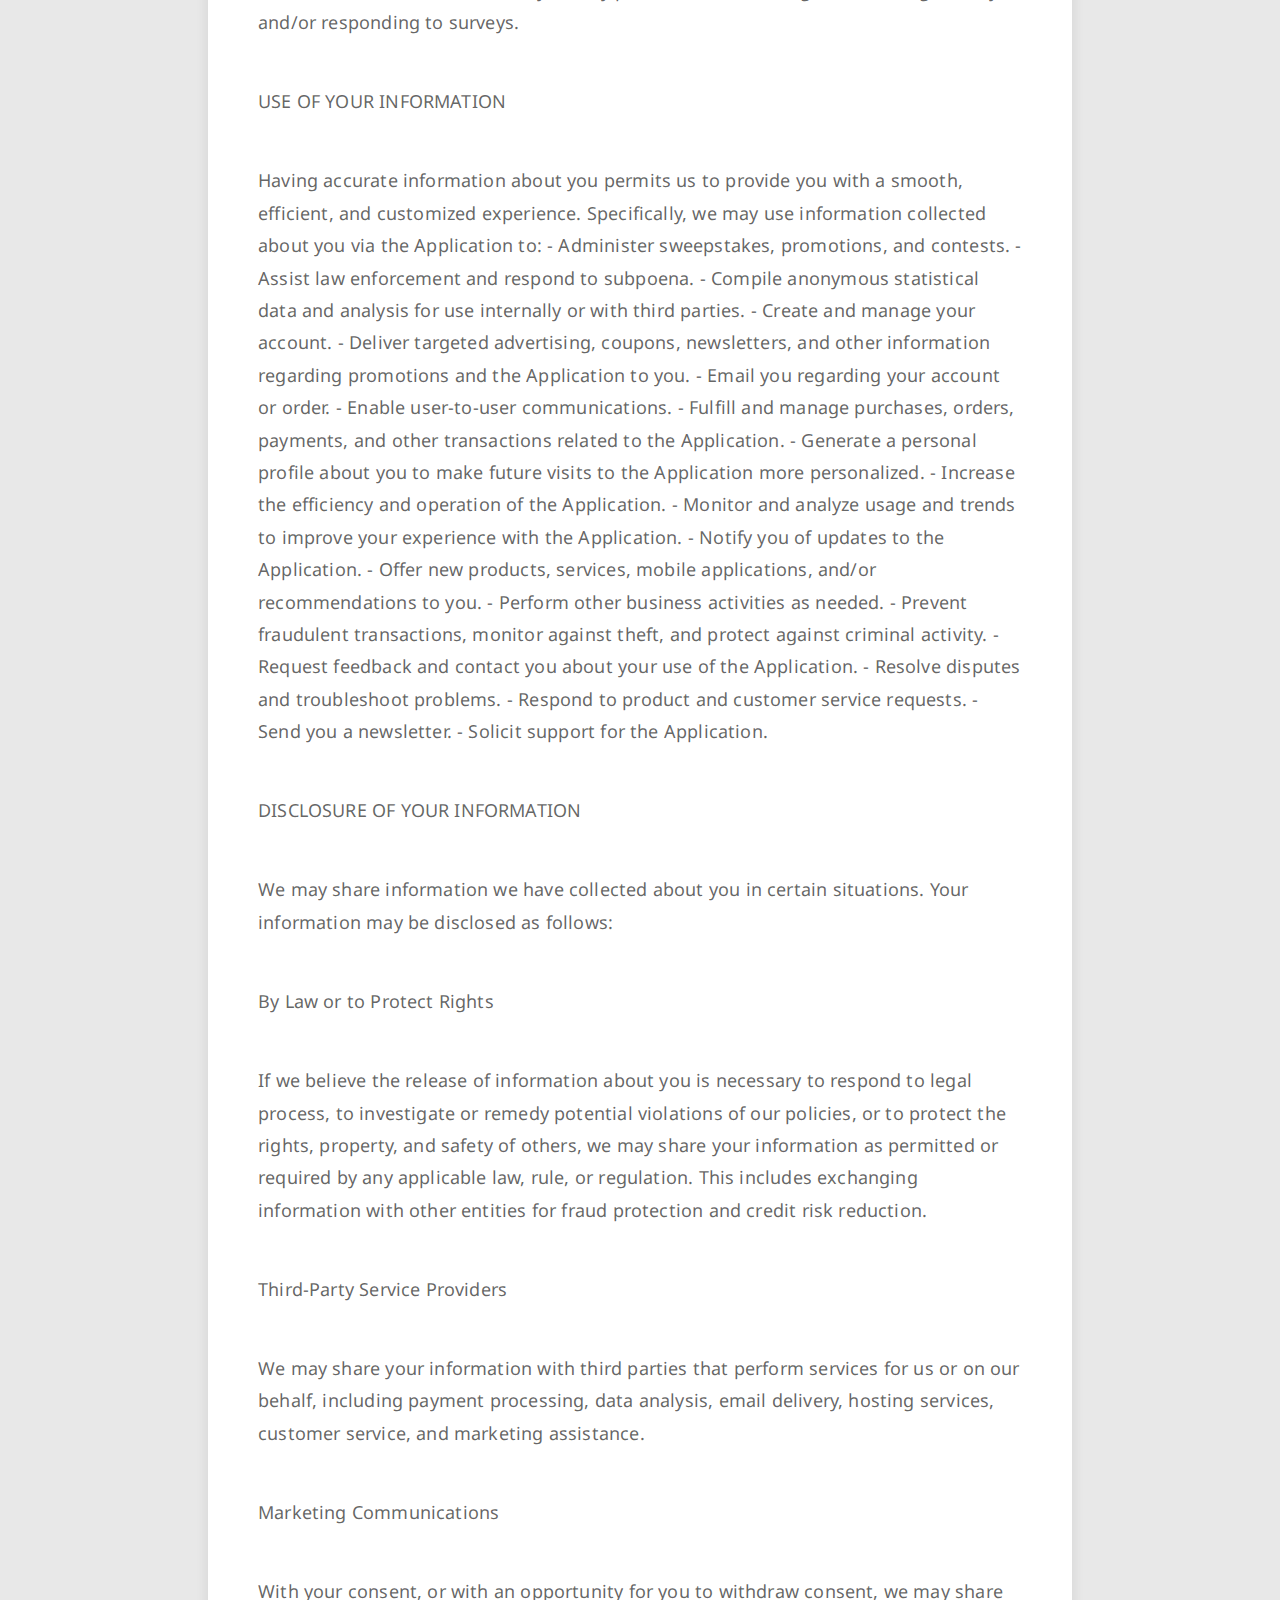
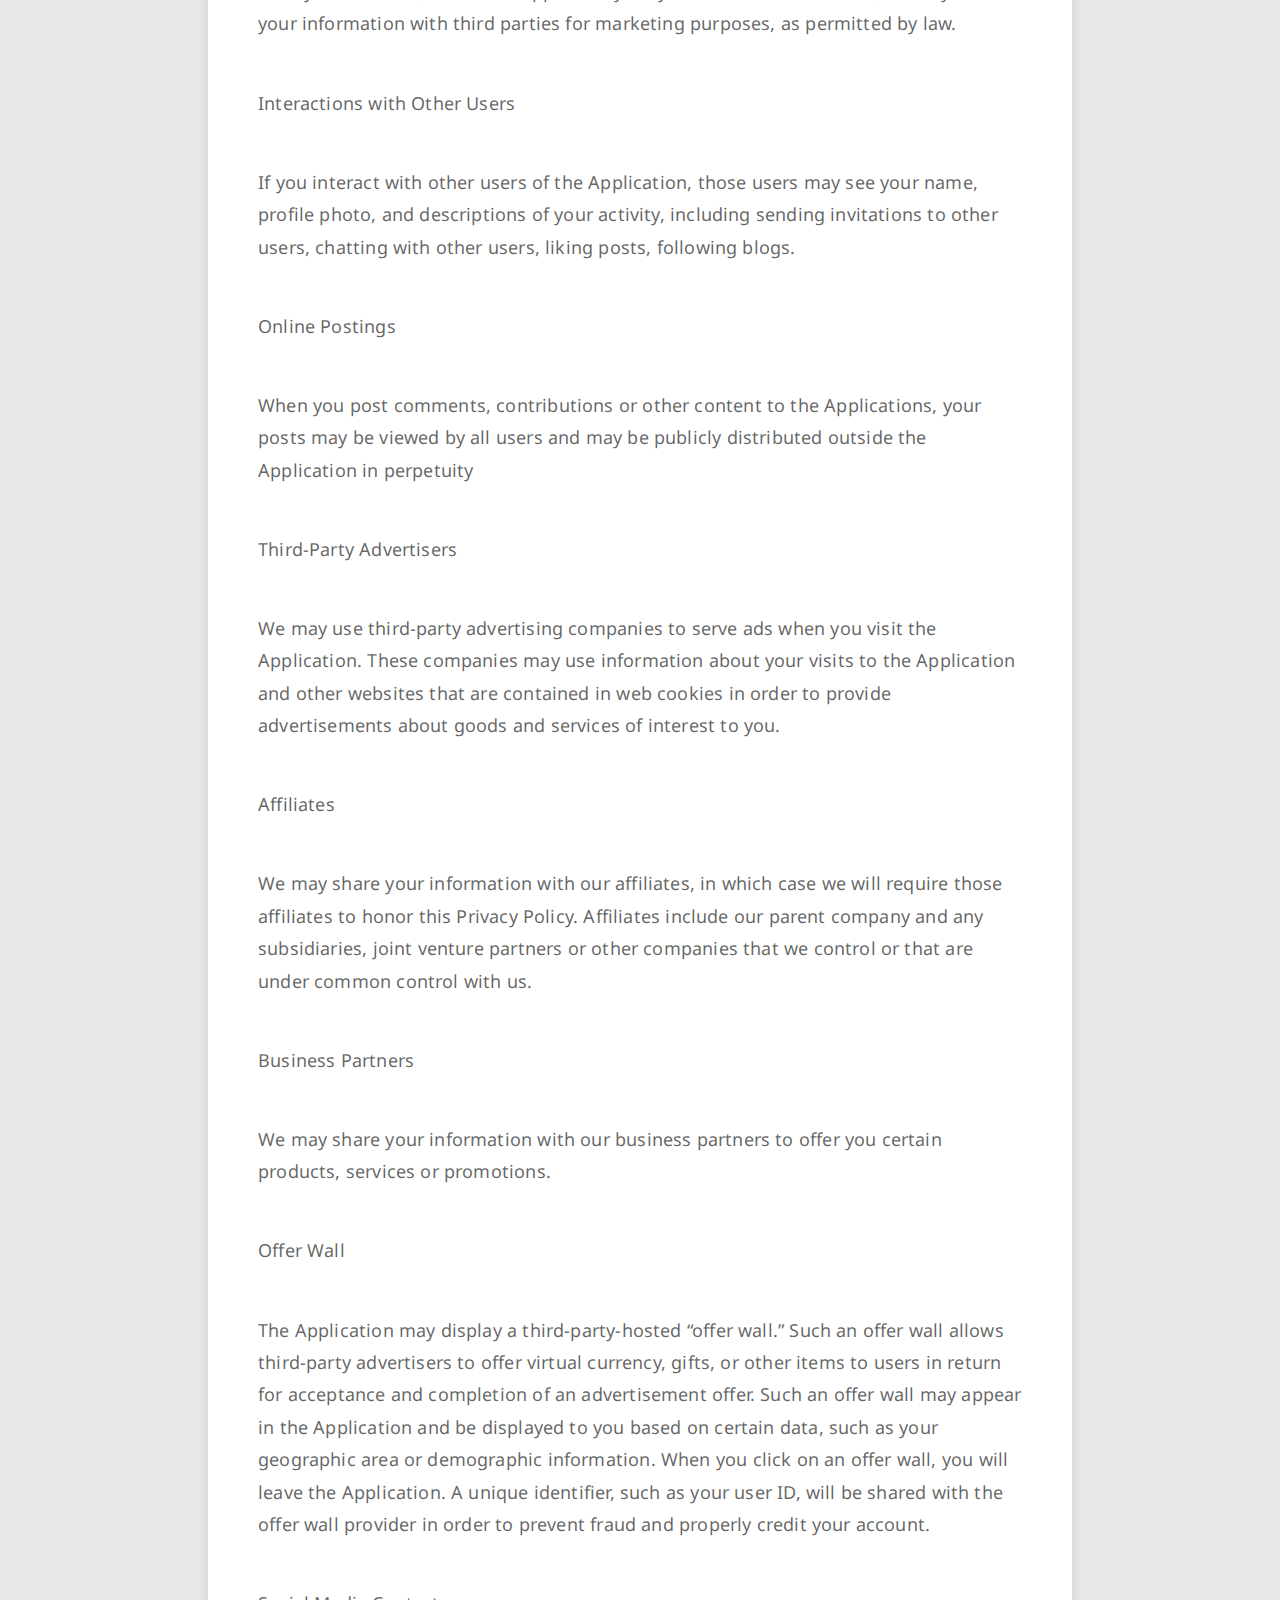
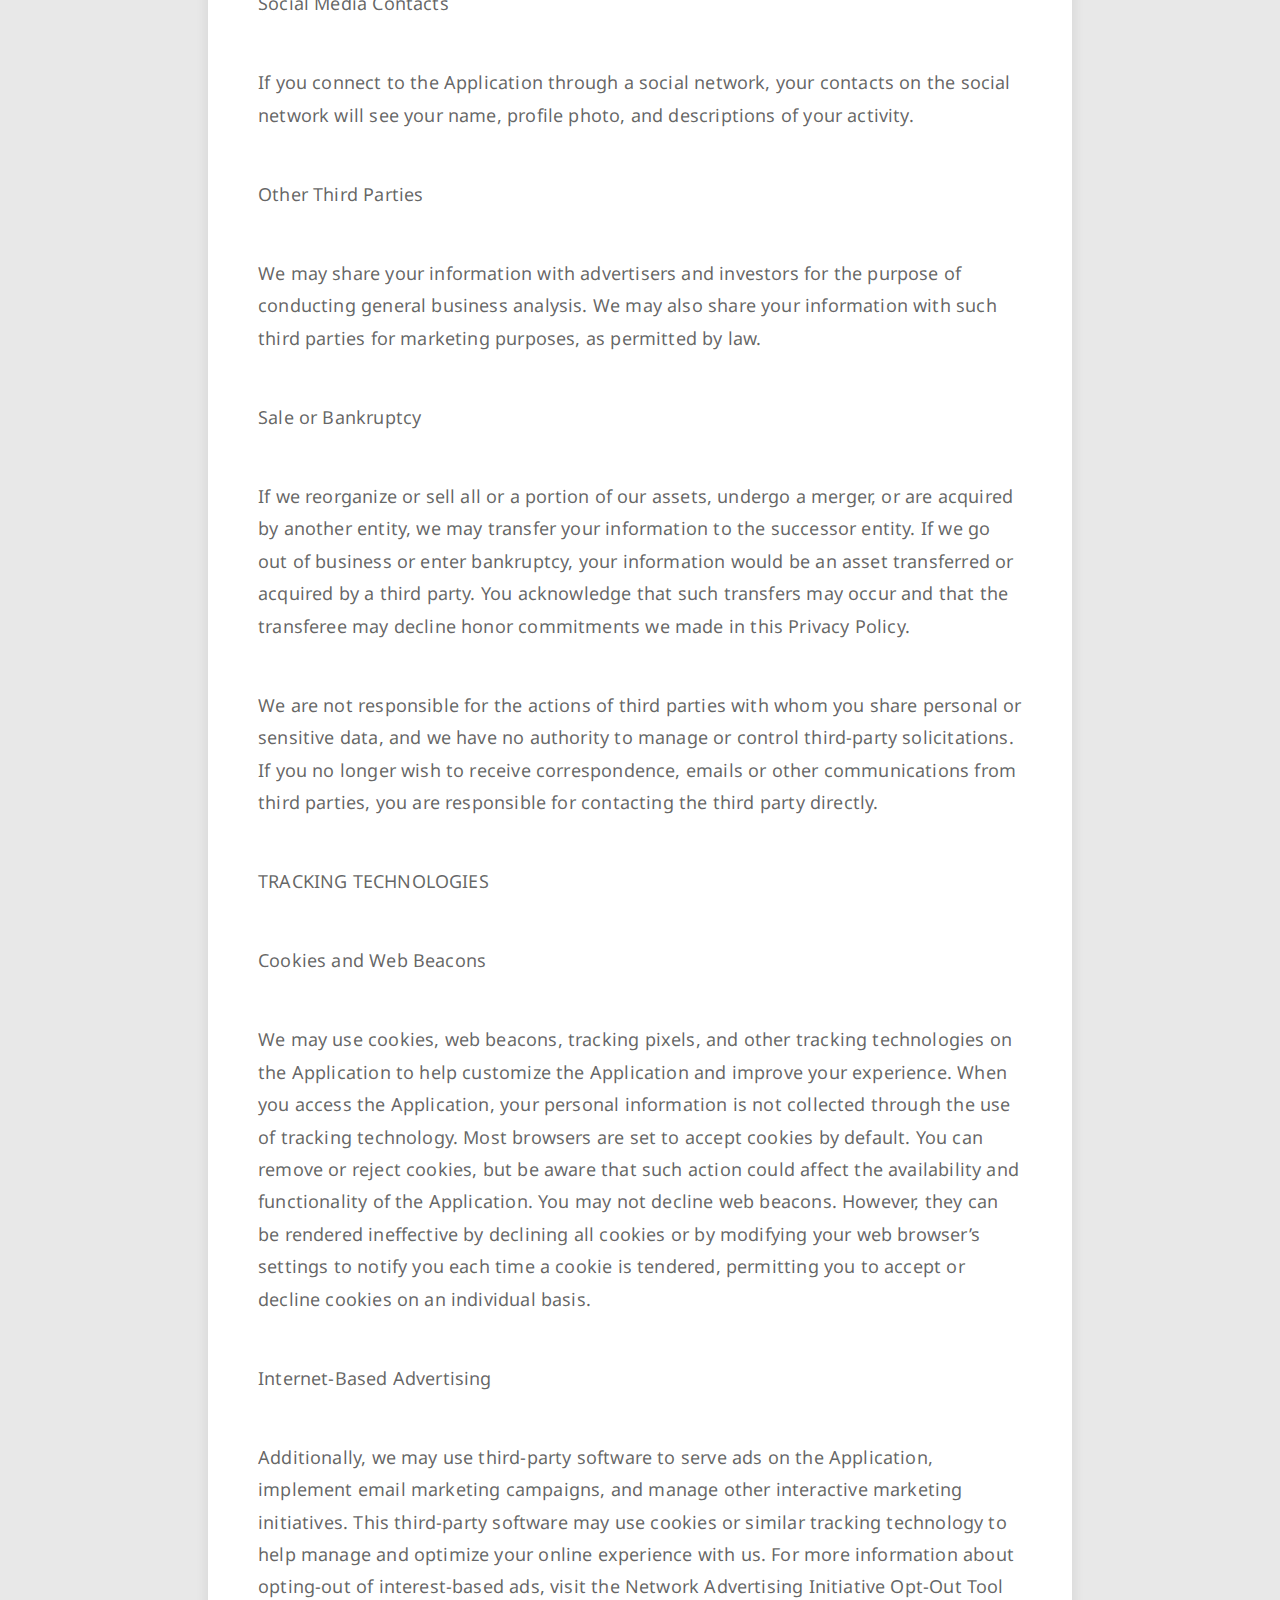
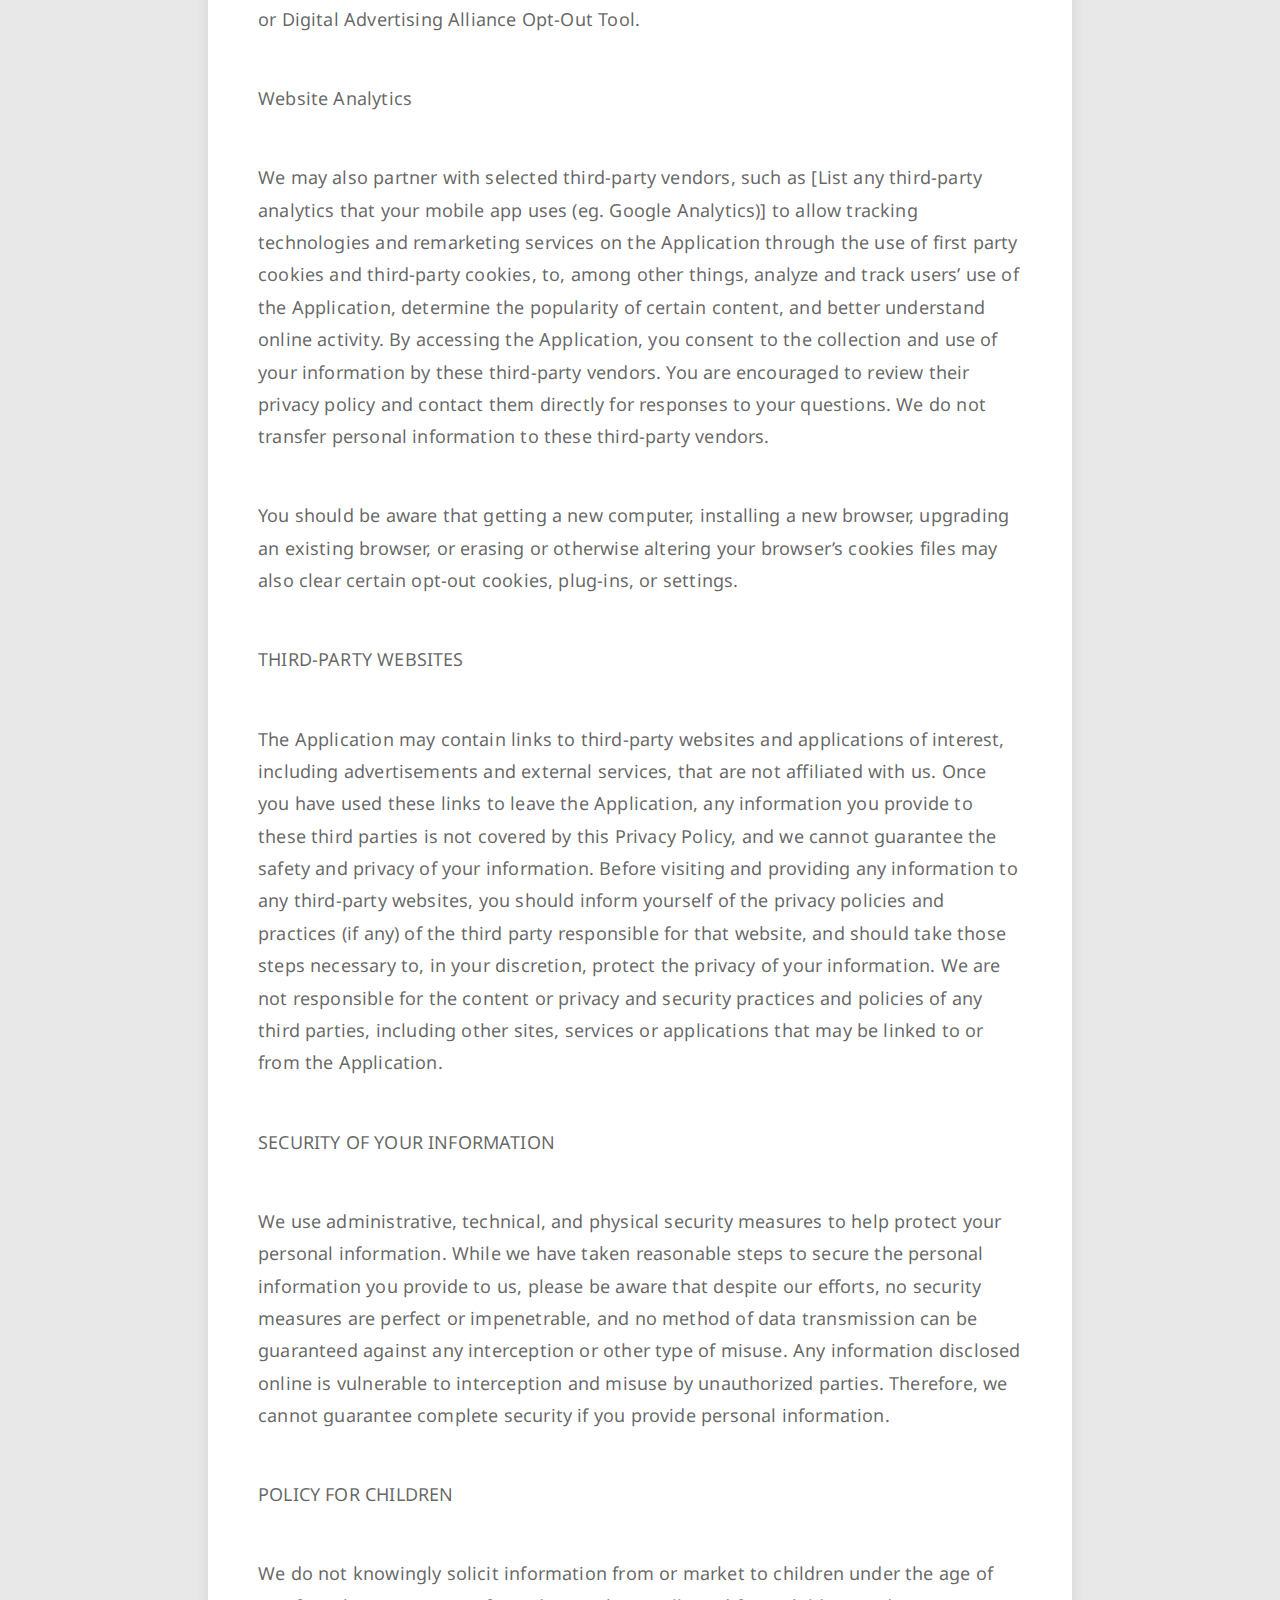
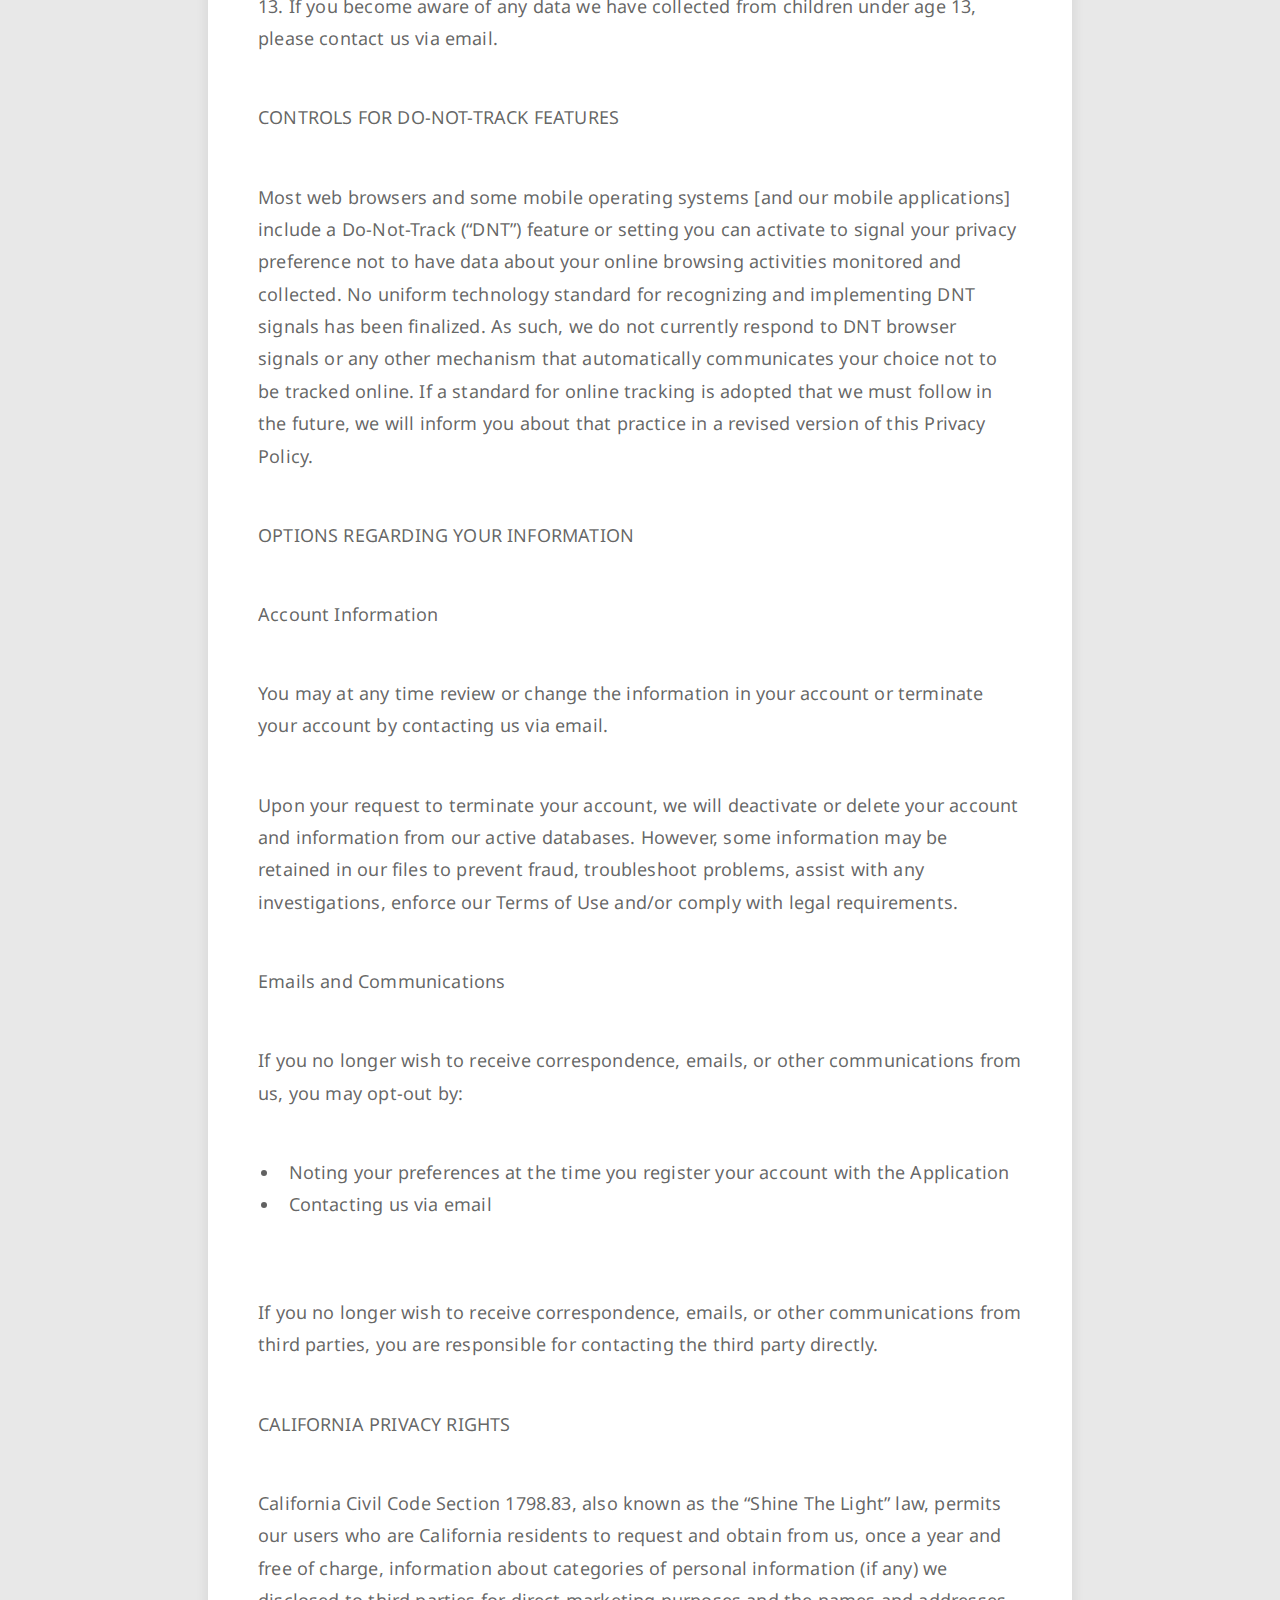
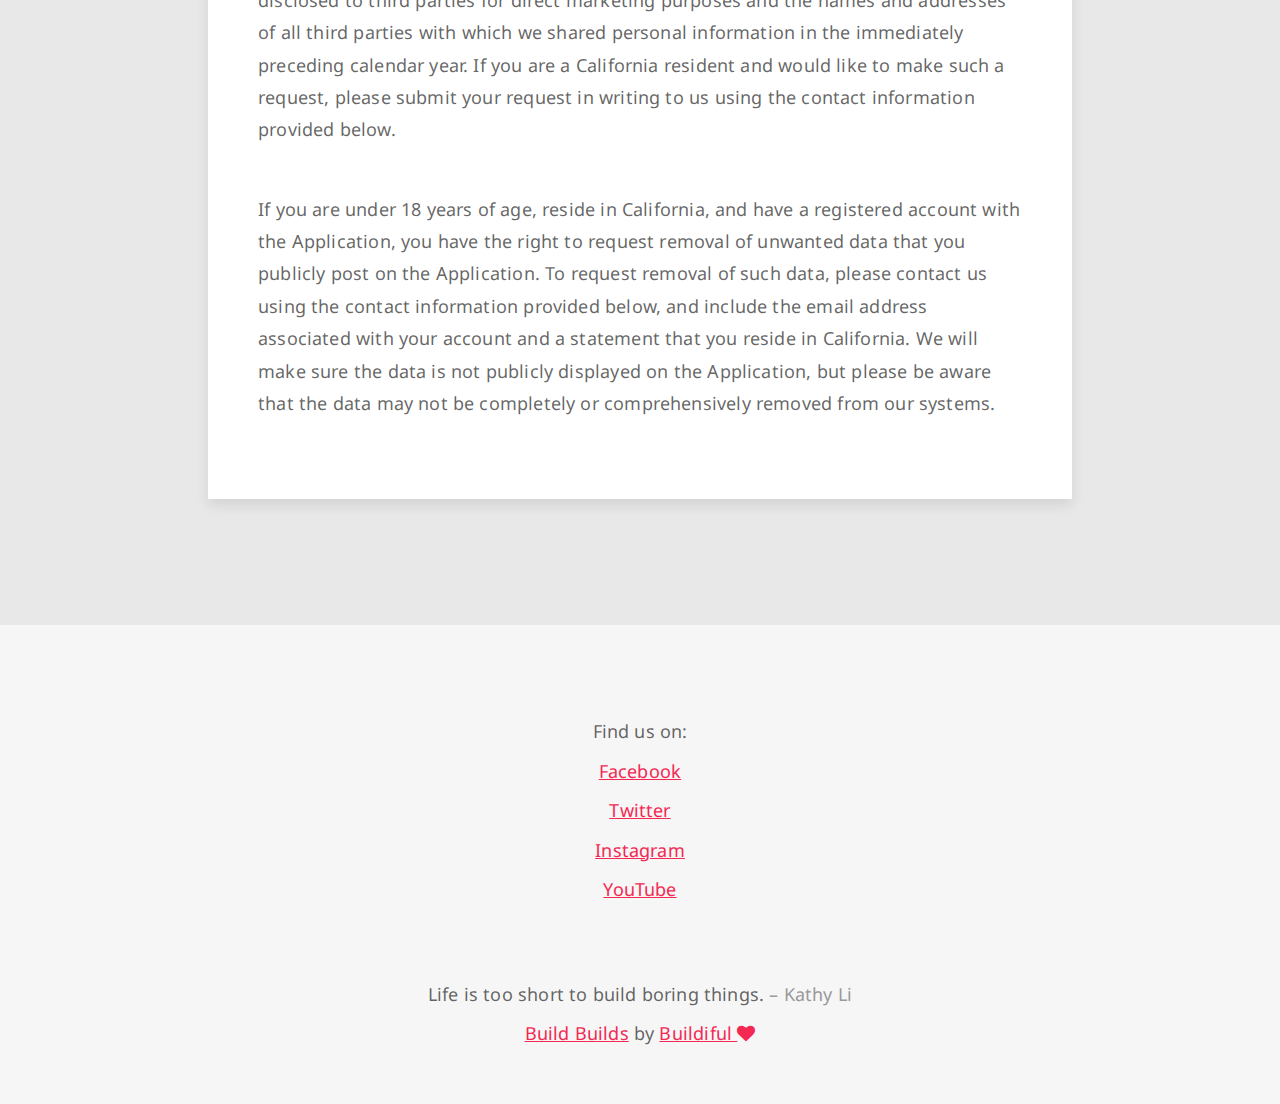
<file: privacy_buildiful/index.html>
<!DOCTYPE html>
<html class="no-js" lang="en">
  <head>
<meta charset="utf-8">
<meta name="apple-mobile-web-app-capable" content="yes">
<meta http-equiv="X-UA-Compatible" content="IE=edge,chrome=1">
<meta name="viewport" content="width=device-width, initial-scale=1, user-scalable=no">
<link rel="alternate" href="https://buildbuilds.com">
<link href="http://gmpg.org/xfn/11" rel="profile">
<meta name="HandheldFriendly" content="True">
<meta name="MobileOptimized" content="320">
<meta name="theme-color" content="#005344">
<title> App Privacy Policy | Build Builds</title>
<meta name="google-site-verification" content="zS1dSn20XtA4FJYEOQLXqI0boxZdMnJ2g3beje-cl20">
<meta name="description" content="Buildiful App Privacy Policy">
<meta name="keywords" content="startup, entrepreneurship, technology, makers, builds, programming, coding, behind the scenes, tutorials, blog">
<!-- Social: Facebook / Open Graph -->
<meta property="og:url" content="https://buildbuilds.com/privacy_buildiful/">
<meta property="og:title" content=" App Privacy Policy | Build Builds">
<meta property="og:description" content="Buildiful App Privacy Policy">
<meta property="og:site_name" content="Kathy Li">
<meta property="og:locale" content="en">
<meta property="og:type" content="website">
<meta property="og:author" content="https://facebook.com/buildbuilds">
<meta property="og:image" content="https://buildbuilds.com/assets/images/build-builds-cover.png">
<!-- Social: Twitter -->
<meta name="twitter:card" content="summary_large_image">
<meta name="twitter:site" content="@buildbuilds">
<meta name="twitter:domain" content="https://buildbuilds.com">
<meta name="twitter:title" content=" App Privacy Policy | Build Builds">
<meta name="twitter:description" content="Buildiful App Privacy Policy">
<meta name="twitter:image:src" content="https://buildbuilds.com/assets/images/build-builds-cover.png">
<!-- Favicons -->
<link rel="shortcut icon" type="image/png" href="https://buildbuilds.com/favicon.png">
<!-- rel prev and next -->
<!-- Canonical link tag -->
<link rel="canonical" href="https://buildbuilds.com/privacy_buildiful/">
<link rel="alternate" type="application/rss+xml" title="Build Builds" href="https://buildbuilds.com/feed.xml">
<link rel="stylesheet" href="/assets/main-c6b296fff66b5490be4aac5383e2c354.css">
<script src="/assets/modernizr-custom-a178f222e841cb9e63710d407fd5400b.js" data-cfasync="false"></script>
<script type="application/ld+json">
{
  "@context": "http://schema.org",
  "@type": "Website",
  "publisher": "buildbuilds.com",
  "url": "http://buildbuilds.com/",
  "description": "Live Life and Build Builds"
}
</script>
<script type="text/javascript">
  var disqus_shortname = 'buildbuilds',
      baseurl          = '';
</script>
<script type="text/javascript">
var _gaq = _gaq || [];
_gaq.push(['_setAccount', 'UA-102700524-1']);
_gaq.push(['_trackPageview']);
(function() {
  var ga = document.createElement('script'); ga.type = 'text/javascript'; ga.async = true;
  ga.src = ('https:' == document.location.protocol ? 'https://ssl' : 'http://www') + '.google-analytics.com/ga.js';
  var s = document.getElementsByTagName('script')[0]; s.parentNode.insertBefore(ga, s);
})();
</script>
  </head>
  <body class="page-template privacy_buildiful">
    <header class="header">
  <div class="container">
    <h1><a href="/">Build builds</a></h1>
    <nav class="navbar">
      <ul>
        <li><a href="/">Home</a></li>
        <li><a href="/builds">Builds</a></li>
        <!--<li><a href="https://medium.com/buildbuilds">Tutorials</a></li>-->
        <!--<li><a href="#!" data-modal="modalSearch"><i class="fa fa-search"></i></a></li>-->
        <!--<li><a href="/feed.xml" target="_blank"><i class="fa fa-feed"></i></a></li>-->
      </ul>
    </nav>
  </div>
</header>
    <main class="wrapper container" itemprop="mainContentOfPage" itemscope="itemscope" itemtype="http://schema.org/Blog">
      <div class="post" itemprop="mainContentOfPage">
  <header class="post-header">
    <h1>App Privacy Policy</h1>
  </header>
  <p>App Privacy Policy
<br />
Last updated December 17, 2020</p>
<p><br /></p>
<p>Buildiful Limited (“we” or “us” or “our”) respects the privacy of our users (“user” or “you”). This Privacy Policy explains how we collect, use, disclose, and safeguard your information when you visit our mobile application (the “Application”). Please read this Privacy Policy carefully. IF YOU DO NOT AGREE WITH THE TERMS OF THIS PRIVACY POLICY, PLEASE DO NOT ACCESS THE APPLICATION.</p>
<p><br /></p>
<p>We reserve the right to make changes to this Privacy Policy at any time and for any reason. We will alert you about any changes by updating the “Last updated” date of this Privacy Policy. You are encouraged to periodically review this Privacy Policy to stay informed of updates. You will be deemed to have been made aware of, will be subject to, and will be deemed to have accepted the changes in any revised Privacy Policy by your continued use of the Application after the date such revised Privacy Policy is posted.</p>
<p><br /></p>
<p>This Privacy Policy does not apply to the third-party online/mobile store from which you install the Application or make payments, including any in-game virtual items, which may also collect and use data about you. We are not responsible for any of the data collected by any such third party.</p>
<p><br /></p>
<p>This Privacy Policy was created using Termly’s Privacy Policy Generator.</p>
<p><br /></p>
<p>COLLECTION OF YOUR INFORMATION</p>
<p><br /></p>
<p>We may collect information about you in a variety of ways. The information we may collect via the Application depends on the content and materials you use, and includes:</p>
<p><br /></p>
<p>Personal Data</p>
<p><br /></p>
<p>Demographic and other personally identifiable information (such as your name and email address) that you voluntarily give to us when choosing to participate in various activities related to the Application, such as chat, posting messages in comment sections or in our forums, liking posts, sending feedback, and responding to surveys. If you choose to share data about yourself via your profile, online chat, or other interactive areas of the Application, please be advised that all data you disclose in these areas is public and your data will be accessible to anyone who accesses the Application.</p>
<p><br /></p>
<p>Derivative Data</p>
<p><br /></p>
<p>Information our servers automatically collect when you access the Application, such as your native actions that are integral to the Application, including liking, re-blogging, or replying to a post, as well as other interactions with the Application and other users via server log files.</p>
<p><br /></p>
<p>Financial Data</p>
<p><br /></p>
<p>We do not store any financial information, such as data related to your payment method (e.g. valid credit card number, card brand, expiration date).</p>
<p><br /></p>
<p>Geo-Location Information</p>
<p><br /></p>
<p>We may request access or permission to and track location-based information from your mobile device, either continuously or while you are using the Application, to provide location-based services. If you wish to change our access or permissions, you may do so in your device’s settings.</p>
<p><br /></p>
<p>Mobile Device Data</p>
<p><br /></p>
<p>Device information such as your mobile device ID number, model, and manufacturer, version of your operating system, phone number, country, location, and any other data you choose to provide.</p>
<p><br /></p>
<p>Push Notifications</p>
<p><br /></p>
<p>We may request to send you push notifications regarding your account or the Application. If you wish to opt-out from receiving these types of communications, you may turn them off in your device’s settings.</p>
<p><br /></p>
<p>Third-Party Data</p>
<p><br /></p>
<p>Information from third parties, such as personal information or network friends, if you connect your account to the third party and grant the Application permission to access this information.</p>
<p><br /></p>
<p>Data From Contests, Giveaways, and Surveys</p>
<p><br /></p>
<p>Personal and other information you may provide when entering contests or giveaways and/or responding to surveys.</p>
<p><br /></p>
<p>USE OF YOUR INFORMATION</p>
<p><br /></p>
<p>Having accurate information about you permits us to provide you with a smooth, efficient, and customized experience. Specifically, we may use information collected about you via the Application to:
- Administer sweepstakes, promotions, and contests.
- Assist law enforcement and respond to subpoena.
- Compile anonymous statistical data and analysis for use internally or with third parties.
- Create and manage your account.
- Deliver targeted advertising, coupons, newsletters, and other information regarding promotions and the Application to you.
- Email you regarding your account or order.
- Enable user-to-user communications.
- Fulfill and manage purchases, orders, payments, and other transactions related to the Application.
- Generate a personal profile about you to make future visits to the Application more personalized.
- Increase the efficiency and operation of the Application.
- Monitor and analyze usage and trends to improve your experience with the Application.
- Notify you of updates to the Application.
- Offer new products, services, mobile applications, and/or recommendations to you.
- Perform other business activities as needed.
- Prevent fraudulent transactions, monitor against theft, and protect against criminal activity.
- Request feedback and contact you about your use of the Application.
- Resolve disputes and troubleshoot problems.
- Respond to product and customer service requests.
- Send you a newsletter.
- Solicit support for the Application.</p>
<p><br /></p>
<p>DISCLOSURE OF YOUR INFORMATION</p>
<p><br /></p>
<p>We may share information we have collected about you in certain situations. Your information may be disclosed as follows:</p>
<p><br /></p>
<p>By Law or to Protect Rights</p>
<p><br /></p>
<p>If we believe the release of information about you is necessary to respond to legal process, to investigate or remedy potential violations of our policies, or to protect the rights, property, and safety of others, we may share your information as permitted or required by any applicable law, rule, or regulation. This includes exchanging information with other entities for fraud protection and credit risk reduction.</p>
<p><br /></p>
<p>Third-Party Service Providers</p>
<p><br /></p>
<p>We may share your information with third parties that perform services for us or on our behalf, including payment processing, data analysis, email delivery, hosting services, customer service, and marketing assistance.</p>
<p><br /></p>
<p>Marketing Communications</p>
<p><br /></p>
<p>With your consent, or with an opportunity for you to withdraw consent, we may share your information with third parties for marketing purposes, as permitted by law.</p>
<p><br /></p>
<p>Interactions with Other Users</p>
<p><br /></p>
<p>If you interact with other users of the Application, those users may see your name, profile photo, and descriptions of your activity, including sending invitations to other users, chatting with other users, liking posts, following blogs.</p>
<p><br /></p>
<p>Online Postings</p>
<p><br /></p>
<p>When you post comments, contributions or other content to the Applications, your posts may be viewed by all users and may be publicly distributed outside the Application in perpetuity</p>
<p><br /></p>
<p>Third-Party Advertisers</p>
<p><br /></p>
<p>We may use third-party advertising companies to serve ads when you visit the Application. These companies may use information about your visits to the Application and other websites that are contained in web cookies in order to provide advertisements about goods and services of interest to you.</p>
<p><br /></p>
<p>Affiliates</p>
<p><br /></p>
<p>We may share your information with our affiliates, in which case we will require those affiliates to honor this Privacy Policy. Affiliates include our parent company and any subsidiaries, joint venture partners or other companies that we control or that are under common control with us.</p>
<p><br /></p>
<p>Business Partners</p>
<p><br /></p>
<p>We may share your information with our business partners to offer you certain products, services or promotions.</p>
<p><br /></p>
<p>Offer Wall</p>
<p><br /></p>
<p>The Application may display a third-party-hosted “offer wall.” Such an offer wall allows third-party advertisers to offer virtual currency, gifts, or other items to users in return for acceptance and completion of an advertisement offer. Such an offer wall may appear in the Application and be displayed to you based on certain data, such as your geographic area or demographic information. When you click on an offer wall, you will leave the Application. A unique identifier, such as your user ID, will be shared with the offer wall provider in order to prevent fraud and properly credit your account.</p>
<p><br /></p>
<p>Social Media Contacts</p>
<p><br /></p>
<p>If you connect to the Application through a social network, your contacts on the social network will see your name, profile photo, and descriptions of your activity.</p>
<p><br /></p>
<p>Other Third Parties</p>
<p><br /></p>
<p>We may share your information with advertisers and investors for the purpose of conducting general business analysis. We may also share your information with such third parties for marketing purposes, as permitted by law.</p>
<p><br /></p>
<p>Sale or Bankruptcy</p>
<p><br /></p>
<p>If we reorganize or sell all or a portion of our assets, undergo a merger, or are acquired by another entity, we may transfer your information to the successor entity. If we go out of business or enter bankruptcy, your information would be an asset transferred or acquired by a third party. You acknowledge that such transfers may occur and that the transferee may decline honor commitments we made in this Privacy Policy.</p>
<p><br /></p>
<p>We are not responsible for the actions of third parties with whom you share personal or sensitive data, and we have no authority to manage or control third-party solicitations. If you no longer wish to receive correspondence, emails or other communications from third parties, you are responsible for contacting the third party directly.</p>
<p><br /></p>
<p>TRACKING TECHNOLOGIES</p>
<p><br /></p>
<p>Cookies and Web Beacons</p>
<p><br /></p>
<p>We may use cookies, web beacons, tracking pixels, and other tracking technologies on the Application to help customize the Application and improve your experience. When you access the Application, your personal information is not collected through the use of tracking technology. Most browsers are set to accept cookies by default. You can remove or reject cookies, but be aware that such action could affect the availability and functionality of the Application. You may not decline web beacons. However, they can be rendered ineffective by declining all cookies or by modifying your web browser’s settings to notify you each time a cookie is tendered, permitting you to accept or decline cookies on an individual basis.</p>
<p><br /></p>
<p>Internet-Based Advertising</p>
<p><br /></p>
<p>Additionally, we may use third-party software to serve ads on the Application, implement email marketing campaigns, and manage other interactive marketing initiatives. This third-party software may use cookies or similar tracking technology to help manage and optimize your online experience with us. For more information about opting-out of interest-based ads, visit the Network Advertising Initiative Opt-Out Tool or Digital Advertising Alliance Opt-Out Tool.</p>
<p><br /></p>
<p>Website Analytics</p>
<p><br /></p>
<p>We may also partner with selected third-party vendors, such as [List any third-party analytics that your mobile app uses (eg. Google Analytics)] to allow tracking technologies and remarketing services on the Application through the use of first party cookies and third-party cookies, to, among other things, analyze and track users’ use of the Application, determine the popularity of certain content, and better understand online activity. By accessing the Application, you consent to the collection and use of your information by these third-party vendors. You are encouraged to review their privacy policy and contact them directly for responses to your questions. We do not transfer personal information to these third-party vendors.</p>
<p><br /></p>
<p>You should be aware that getting a new computer, installing a new browser, upgrading an existing browser, or erasing or otherwise altering your browser’s cookies files may also clear certain opt-out cookies, plug-ins, or settings.</p>
<p><br /></p>
<p>THIRD-PARTY WEBSITES</p>
<p><br /></p>
<p>The Application may contain links to third-party websites and applications of interest, including advertisements and external services, that are not affiliated with us. Once you have used these links to leave the Application, any information you provide to these third parties is not covered by this Privacy Policy, and we cannot guarantee the safety and privacy of your information. Before visiting and providing any information to any third-party websites, you should inform yourself of the privacy policies and practices (if any) of the third party responsible for that website, and should take those steps necessary to, in your discretion, protect the privacy of your information. We are not responsible for the content or privacy and security practices and policies of any third parties, including other sites, services or applications that may be linked to or from the Application.</p>
<p><br /></p>
<p>SECURITY OF YOUR INFORMATION</p>
<p><br /></p>
<p>We use administrative, technical, and physical security measures to help protect your personal information. While we have taken reasonable steps to secure the personal information you provide to us, please be aware that despite our efforts, no security measures are perfect or impenetrable, and no method of data transmission can be guaranteed against any interception or other type of misuse. Any information disclosed online is vulnerable to interception and misuse by unauthorized parties. Therefore, we cannot guarantee complete security if you provide personal information.</p>
<p><br /></p>
<p>POLICY FOR CHILDREN</p>
<p><br /></p>
<p>We do not knowingly solicit information from or market to children under the age of 13. If you become aware of any data we have collected from children under age 13, please contact us via email.</p>
<p><br /></p>
<p>CONTROLS FOR DO-NOT-TRACK FEATURES</p>
<p><br /></p>
<p>Most web browsers and some mobile operating systems [and our mobile applications] include a Do-Not-Track (“DNT”) feature or setting you can activate to signal your privacy preference not to have data about your online browsing activities monitored and collected. No uniform technology standard for recognizing and implementing DNT signals has been finalized. As such, we do not currently respond to DNT browser signals or any other mechanism that automatically communicates your choice not to be tracked online. If a standard for online tracking is adopted that we must follow in the future, we will inform you about that practice in a revised version of this Privacy Policy.</p>
<p><br /></p>
<p>OPTIONS REGARDING YOUR INFORMATION</p>
<p><br /></p>
<p>Account Information</p>
<p><br /></p>
<p>You may at any time review or change the information in your account or terminate your account by contacting us via email.</p>
<p><br /></p>
<p>Upon your request to terminate your account, we will deactivate or delete your account and information from our active databases. However, some information may be retained in our files to prevent fraud, troubleshoot problems, assist with any investigations, enforce our Terms of Use and/or comply with legal requirements.</p>
<p><br /></p>
<p>Emails and Communications</p>
<p><br /></p>
<p>If you no longer wish to receive correspondence, emails, or other communications from us, you may opt-out by:</p>
<p><br /></p>
<ul>
  <li>Noting your preferences at the time you register your account with the Application</li>
  <li>Contacting us via email</li>
</ul>
<p><br /></p>
<p>If you no longer wish to receive correspondence, emails, or other communications from third parties, you are responsible for contacting the third party directly.</p>
<p><br /></p>
<p>CALIFORNIA PRIVACY RIGHTS</p>
<p><br /></p>
<p>California Civil Code Section 1798.83, also known as the “Shine The Light” law, permits our users who are California residents to request and obtain from us, once a year and free of charge, information about categories of personal information (if any) we disclosed to third parties for direct marketing purposes and the names and addresses of all third parties with which we shared personal information in the immediately preceding calendar year. If you are a California resident and would like to make such a request, please submit your request in writing to us using the contact information provided below.</p>
<p><br /></p>
<p>If you are under 18 years of age, reside in California, and have a registered account with the Application, you have the right to request removal of unwanted data that you publicly post on the Application. To request removal of such data, please contact us using the contact information provided below, and include the email address associated with your account and a statement that you reside in California. We will make sure the data is not publicly displayed on the Application, but please be aware that the data may not be completely or comprehensively removed from our systems.</p>
<p><br /></p>
</div>
    </main>
<footer class="footer">
  <div class="container">
    <!--
    <ul class="icons">
      <li>
        <a href="https://facebook.com/buildbuilds" class="icon-facebook">
          <i class="fa fa-facebook"></i>
        </a>
      </li>
      <li>
        <a href="https://twitter.com/buildbuilds" class="icon-twitter">
          <i class="fa fa-twitter"></i>
        </a>
      </li>
      <li>
        <a href="https://instagram.com/buildbuilds" class="icon-instagram">
          <i class="fa fa-instagram"></i>
        </a>
      </li>
      <li>
        <a href="https://youtube.com/kathyli" class="icon-instagram">
          <i class="fa fa-play-circle"></i>
        </a>
      </li>
    </ul>
    -->
    <p>Find us on:</p>
    <p><a href="https://facebook.com/buildbuilds">Facebook</a></p>
    <p><a href="https://twitter.com/buildbuilds">Twitter</a></p>
    <p><a href="https://instagram.com/buildbuilds">Instagram</a></p>
    <p><a href="https://youtube.com/kathyli">YouTube</a></p>
    <br><br>
    <p>
      Life is too short to build boring things.
      <small>– Kathy Li</small>
    </p>
    <small class="clearfix">
      <a href="">Build Builds</a> by <a href="https://buildiful.com">Buildiful <i class="fa fa-heart"></i></a>
    </small>
  </div>
</footer>
<a class="scroll-up fa fa-chevron-up" href="#" data-position="0"></a>
<!--<a class="scroll-up fa fa-chevron-up bounce" href="#" data-position="0"></a>-->
<div id="modalSearch" class="modal">
  <div class="modal__overlay"></div>
  <div class="modal__content">
    <a href="#!" class="modal-close" data-modal-close>&times;</a>
    <div class="search-container">
        <input type="text" id="search-input" placeholder="Search in articles">
        <!--<input type="text" id="search-input" placeholder="Search in 1 articles">-->
      <ul id="results-container"></ul>
    </div>
  </div>
</div>
    <script src="/assets/main-69446ef6b2d910ebb61c148a57aa3fdb.js"></script>
  </body>
</html>
</file>
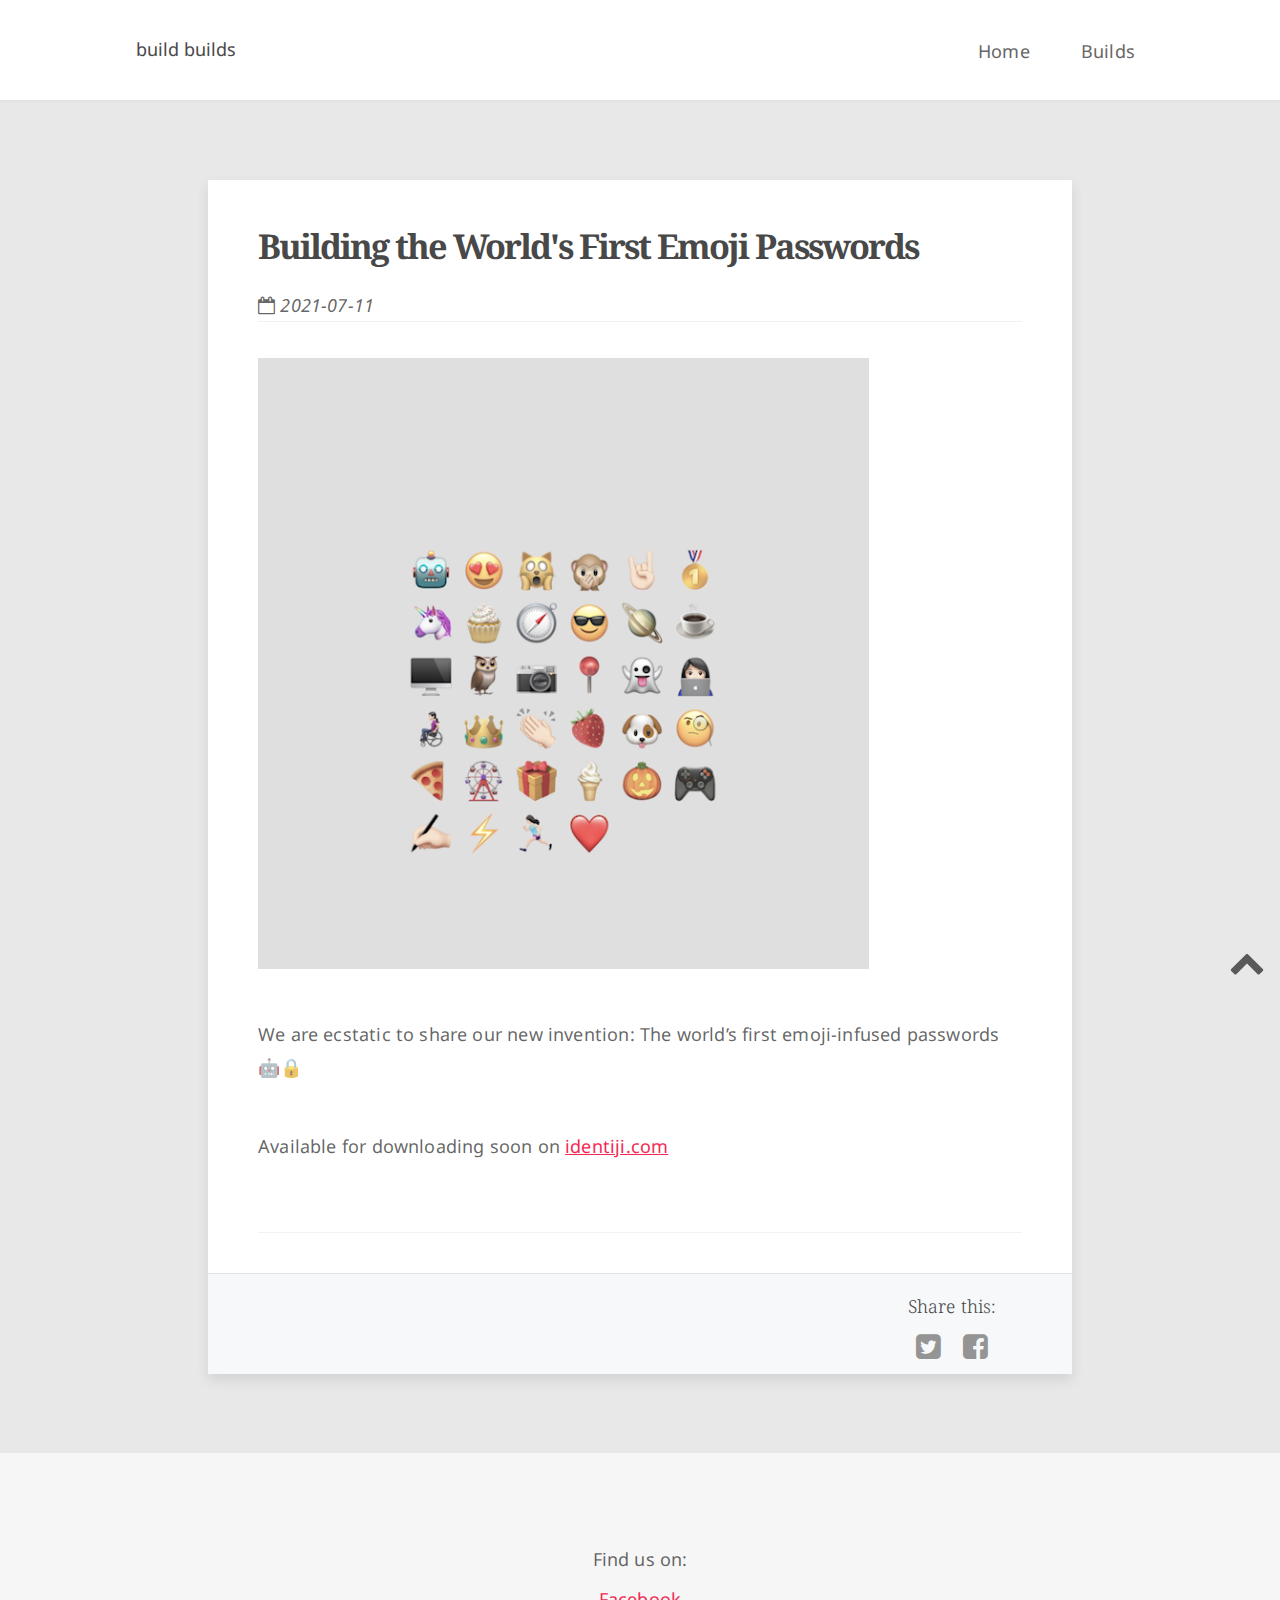
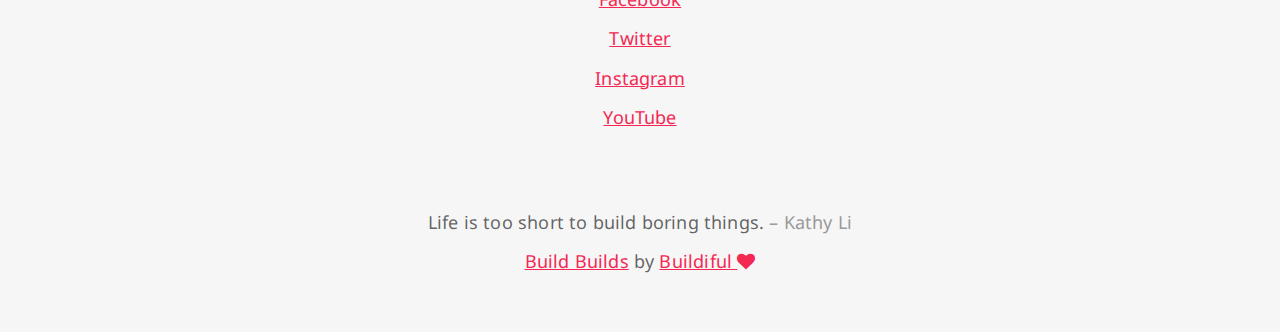
<file: builds/1/index.html>
<!DOCTYPE html>
<html class="no-js" lang="en">
  <head>
<meta charset="utf-8">
<meta name="apple-mobile-web-app-capable" content="yes">
<meta http-equiv="X-UA-Compatible" content="IE=edge,chrome=1">
<meta name="viewport" content="width=device-width, initial-scale=1, user-scalable=no">
<link rel="alternate" href="https://buildbuilds.com">
<link href="http://gmpg.org/xfn/11" rel="profile">
<meta name="HandheldFriendly" content="True">
<meta name="MobileOptimized" content="320">
<meta name="theme-color" content="#005344">
<title> Building the World&#39;s First Emoji Passwords | Build Builds</title>
<meta name="google-site-verification" content="zS1dSn20XtA4FJYEOQLXqI0boxZdMnJ2g3beje-cl20">
<meta name="description" content="Chronicling our maker and startup experiments at Buildiful.">
<meta name="keywords" content="sprint, agile, scrum, project management, tech, startup, entrepreneurship, mobile, development, math, software, engineering, android, ios, web, apple, google, makers, javascript, html, css, security, password, entropy, social impact">
<!-- Social: Facebook / Open Graph -->
<meta property="og:url" content="https://buildbuilds.com/builds/1/">
<meta property="og:title" content=" Building the World&#39;s First Emoji Passwords | Build Builds">
<meta property="og:description" content="Chronicling our maker and startup experiments at Buildiful.">
<meta property="og:site_name" content="Kathy Li">
<meta property="og:locale" content="en">
<meta property="og:type" content="website">
<meta property="og:author" content="https://facebook.com/buildbuilds">
<meta property="og:image" content="https://buildbuilds.com/assets/images/build-builds-cover.png">
<!-- Social: Twitter -->
<meta name="twitter:card" content="summary_large_image">
<meta name="twitter:site" content="@buildbuilds">
<meta name="twitter:domain" content="https://buildbuilds.com">
<meta name="twitter:title" content=" Building the World&#39;s First Emoji Passwords | Build Builds">
<meta name="twitter:description" content="Chronicling our maker and startup experiments at Buildiful.">
<meta name="twitter:image:src" content="https://buildbuilds.com/assets/images/build-builds-cover.png">
<!-- Favicons -->
<link rel="shortcut icon" type="image/png" href="https://buildbuilds.com/favicon.png">
<!-- rel prev and next -->
<!-- Canonical link tag -->
<link rel="canonical" href="https://buildbuilds.com/builds/1/">
<link rel="alternate" type="application/rss+xml" title="Build Builds" href="https://buildbuilds.com/feed.xml">
<link rel="stylesheet" href="/assets/main-c6b296fff66b5490be4aac5383e2c354.css">
<script src="/assets/modernizr-custom-a178f222e841cb9e63710d407fd5400b.js" data-cfasync="false"></script>
<script type="application/ld+json">
{
  "@context": "http://schema.org",
  "@type": "Website",
  "publisher": "buildbuilds.com",
  "url": "http://buildbuilds.com/",
  "description": "Live Life and Build Builds"
}
</script>
<script type="text/javascript">
  var disqus_shortname = 'buildbuilds',
      baseurl          = '';
</script>
<script type="text/javascript">
var _gaq = _gaq || [];
_gaq.push(['_setAccount', 'UA-102700524-1']);
_gaq.push(['_trackPageview']);
(function() {
  var ga = document.createElement('script'); ga.type = 'text/javascript'; ga.async = true;
  ga.src = ('https:' == document.location.protocol ? 'https://ssl' : 'http://www') + '.google-analytics.com/ga.js';
  var s = document.getElementsByTagName('script')[0]; s.parentNode.insertBefore(ga, s);
})();
</script>
  </head>
  <body class="post-template single">
    <header class="header">
  <div class="container">
    <h1><a href="/">Build builds</a></h1>
    <nav class="navbar">
      <ul>
        <li><a href="/">Home</a></li>
        <li><a href="/builds">Builds</a></li>
        <!--<li><a href="https://medium.com/buildbuilds">Tutorials</a></li>-->
        <!--<li><a href="#!" data-modal="modalSearch"><i class="fa fa-search"></i></a></li>-->
        <!--<li><a href="/feed.xml" target="_blank"><i class="fa fa-feed"></i></a></li>-->
      </ul>
    </nav>
  </div>
</header>
    <main class="wrapper container" itemprop="mainContentOfPage" itemscope="itemscope" itemtype="http://schema.org/Blog">
      <article class="post" itemscope="itemscope" itemtype="http://schema.org/BlogPosting" itemprop="blogPost">
  <header class="post-header">
    <h1>Building the World's First Emoji Passwords</h1>
    <div class="post-meta">
      <time datetime="2015-10-13">
        <i class="fa fa-calendar-o"></i> <time datetime="2021-07-11"> 2021-07-11
      </time>
      <!--
      <span>
        <i class="fa fa-comments"></i> <a href="/builds/1/#disqus_thread" data-disqus-identifier="/builds/1">Leave a comment</a>
      </span>
      <span>
        <i class="fa fa-folder-open-o"></i> <a href="/category/builds/">builds</a>
      </span>
      -->
    </div>
  </header>
  <video width="80%" preload="auto" autoplay="" loop="" muted="" poster="/assets/media/builds/1/buildiful_identiji_explainer_cover.png">
  <source src="/assets/media/builds/1/buildiful_identiji_explainer.mp4" type="video/mp4" />
</video>
<p><br /></p>
<p>We are ecstatic to share our new invention: The world’s first emoji-infused passwords 🤖🔒</p>
<p><br /></p>
<p>Available for downloading soon on <a href="https://identiji.com">identiji.com</a></p>
<p><br /></p>
  <footer class="post-footer">
<aside id="comments" class="disqus">
<h3 class="txt-center"> </h3>
</aside>
<aside class="share">
  <h4>Share this:</h4>
  <a href="http://twitter.com/share?text=Building the World's First Emoji Passwords&amp;url=https://buildbuilds.com/builds/1/&amp;via=buildbuilds"
  onclick="window.open(this.href, 'twitter-share', 'width=550,height=235');return false;">
    <i class="fa fa-twitter-square"></i>
  </a>
  <a href="https://www.facebook.com/sharer/sharer.php?u=https://buildbuilds.com/builds/1/"
  onclick="window.open(this.href, 'facebook-share','width=580,height=296');return false;">
    <i class="fa fa-facebook-square"></i>
  </a>
</aside>
    <!--
    <section class="author">
      <h4>Kathy Li</h4>
      <p></p>
    </section>
    -->
  </footer>
</article>
    </main>
<footer class="footer">
  <div class="container">
    <!--
    <ul class="icons">
      <li>
        <a href="https://facebook.com/buildbuilds" class="icon-facebook">
          <i class="fa fa-facebook"></i>
        </a>
      </li>
      <li>
        <a href="https://twitter.com/buildbuilds" class="icon-twitter">
          <i class="fa fa-twitter"></i>
        </a>
      </li>
      <li>
        <a href="https://instagram.com/buildbuilds" class="icon-instagram">
          <i class="fa fa-instagram"></i>
        </a>
      </li>
      <li>
        <a href="https://youtube.com/kathyli" class="icon-instagram">
          <i class="fa fa-play-circle"></i>
        </a>
      </li>
    </ul>
    -->
    <p>Find us on:</p>
    <p><a href="https://facebook.com/buildbuilds">Facebook</a></p>
    <p><a href="https://twitter.com/buildbuilds">Twitter</a></p>
    <p><a href="https://instagram.com/buildbuilds">Instagram</a></p>
    <p><a href="https://youtube.com/kathyli">YouTube</a></p>
    <br><br>
    <p>
      Life is too short to build boring things.
      <small>– Kathy Li</small>
    </p>
    <small class="clearfix">
      <a href="">Build Builds</a> by <a href="https://buildiful.com">Buildiful <i class="fa fa-heart"></i></a>
    </small>
  </div>
</footer>
<a class="scroll-up fa fa-chevron-up" href="#" data-position="0"></a>
<!--<a class="scroll-up fa fa-chevron-up bounce" href="#" data-position="0"></a>-->
<div id="modalSearch" class="modal">
  <div class="modal__overlay"></div>
  <div class="modal__content">
    <a href="#!" class="modal-close" data-modal-close>&times;</a>
    <div class="search-container">
        <input type="text" id="search-input" placeholder="Search in articles">
        <!--<input type="text" id="search-input" placeholder="Search in 1 articles">-->
      <ul id="results-container"></ul>
    </div>
  </div>
</div>
    <script src="/assets/main-69446ef6b2d910ebb61c148a57aa3fdb.js"></script>
  </body>
</html>
</file>
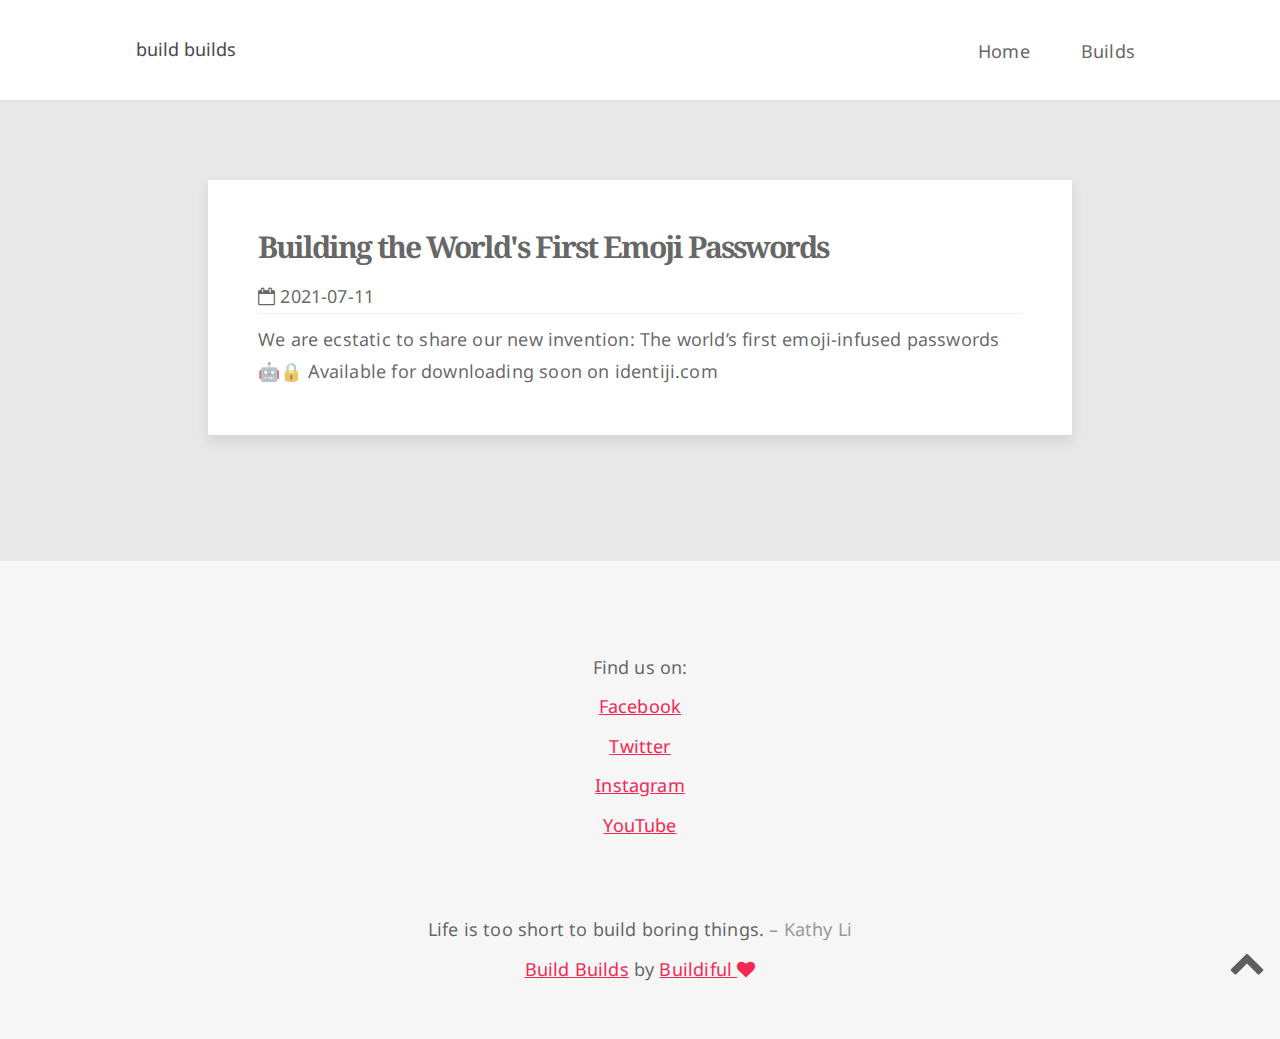
<file: tag/builds/index.html>
<!DOCTYPE html>
<html class="no-js" lang="en">
  <head>
<meta charset="utf-8">
<meta name="apple-mobile-web-app-capable" content="yes">
<meta http-equiv="X-UA-Compatible" content="IE=edge,chrome=1">
<meta name="viewport" content="width=device-width, initial-scale=1, user-scalable=no">
<link rel="alternate" href="https://buildbuilds.com">
<link href="http://gmpg.org/xfn/11" rel="profile">
<meta name="HandheldFriendly" content="True">
<meta name="MobileOptimized" content="320">
<meta name="theme-color" content="#005344">
<title> Builds | Build Builds</title>
<meta name="google-site-verification" content="zS1dSn20XtA4FJYEOQLXqI0boxZdMnJ2g3beje-cl20">
<meta name="description" content="Chronicling our maker and startup experiments at Buildiful.">
<meta name="keywords" content="startup, entrepreneurship, technology, makers, builds, programming, coding, behind the scenes, tutorials, blog">
<!-- Social: Facebook / Open Graph -->
<meta property="og:url" content="https://buildbuilds.com/tag/builds/">
<meta property="og:title" content=" Builds | Build Builds">
<meta property="og:description" content="Chronicling our maker and startup experiments at Buildiful.">
<meta property="og:site_name" content="Kathy Li">
<meta property="og:locale" content="en">
<meta property="og:type" content="website">
<meta property="og:author" content="https://facebook.com/buildbuilds">
<meta property="og:image" content="https://buildbuilds.com/assets/images/build-builds-cover.png">
<!-- Social: Twitter -->
<meta name="twitter:card" content="summary_large_image">
<meta name="twitter:site" content="@buildbuilds">
<meta name="twitter:domain" content="https://buildbuilds.com">
<meta name="twitter:title" content=" Builds | Build Builds">
<meta name="twitter:description" content="Chronicling our maker and startup experiments at Buildiful.">
<meta name="twitter:image:src" content="https://buildbuilds.com/assets/images/build-builds-cover.png">
<!-- Favicons -->
<link rel="shortcut icon" type="image/png" href="https://buildbuilds.com/favicon.png">
<!-- rel prev and next -->
<!-- Canonical link tag -->
<link rel="canonical" href="https://buildbuilds.com/tag/builds/">
<link rel="alternate" type="application/rss+xml" title="Build Builds" href="https://buildbuilds.com/feed.xml">
<link rel="stylesheet" href="/assets/main-c6b296fff66b5490be4aac5383e2c354.css">
<script src="/assets/modernizr-custom-a178f222e841cb9e63710d407fd5400b.js" data-cfasync="false"></script>
<script type="application/ld+json">
{
  "@context": "http://schema.org",
  "@type": "Website",
  "publisher": "buildbuilds.com",
  "url": "http://buildbuilds.com/",
  "description": "Live Life and Build Builds"
}
</script>
<script type="text/javascript">
  var disqus_shortname = 'buildbuilds',
      baseurl          = '';
</script>
<script type="text/javascript">
var _gaq = _gaq || [];
_gaq.push(['_setAccount', 'UA-102700524-1']);
_gaq.push(['_trackPageview']);
(function() {
  var ga = document.createElement('script'); ga.type = 'text/javascript'; ga.async = true;
  ga.src = ('https:' == document.location.protocol ? 'https://ssl' : 'http://www') + '.google-analytics.com/ga.js';
  var s = document.getElementsByTagName('script')[0]; s.parentNode.insertBefore(ga, s);
})();
</script>
  </head>
  <body class=" builds">
    <header class="header">
  <div class="container">
    <h1><a href="/">Build builds</a></h1>
    <nav class="navbar">
      <ul>
        <li><a href="/">Home</a></li>
        <li><a href="/builds">Builds</a></li>
        <!--<li><a href="https://medium.com/buildbuilds">Tutorials</a></li>-->
        <!--<li><a href="#!" data-modal="modalSearch"><i class="fa fa-search"></i></a></li>-->
        <!--<li><a href="/feed.xml" target="_blank"><i class="fa fa-feed"></i></a></li>-->
      </ul>
    </nav>
  </div>
</header>
    <main class="wrapper container" itemprop="mainContentOfPage" itemscope="itemscope" itemtype="http://schema.org/Blog">
<article class="post" itemscope="itemscope" itemtype="http://schema.org/BlogPosting" itemprop="blogPost">
  <header class="post-header">
    <h1 class="post-title"><a href="/builds/1/" title="Permalink to Building the World's First Emoji Passwords">Building the World's First Emoji Passwords</a></h1>
    <time datetime="2021-07-11">
      <i class="fa fa-calendar-o"></i> 2021-07-11
    </time>
  </header>
  <p><a href="/builds/1/" title="Permalink to Building the World's First Emoji Passwords" class="read-more">
We are ecstatic to share our new invention: The world’s first emoji-infused passwords 🤖🔒
Available for downloading soon on identiji.com
</a></p>
  <footer class="post-meta">
    <!--
    <span>
      <i class="fa fa-comments"></i> <a href="/builds/1/#disqus_thread" data-disqus-identifier="/builds/1">Leave a comment</a>
    </span>
    <span>
        <i class="fa fa-folder-open-o"></i> <a href="/builds/">builds</a>
    </span>
    -->
  </footer>
</article>
    </main>
<footer class="footer">
  <div class="container">
    <!--
    <ul class="icons">
      <li>
        <a href="https://facebook.com/buildbuilds" class="icon-facebook">
          <i class="fa fa-facebook"></i>
        </a>
      </li>
      <li>
        <a href="https://twitter.com/buildbuilds" class="icon-twitter">
          <i class="fa fa-twitter"></i>
        </a>
      </li>
      <li>
        <a href="https://instagram.com/buildbuilds" class="icon-instagram">
          <i class="fa fa-instagram"></i>
        </a>
      </li>
      <li>
        <a href="https://youtube.com/kathyli" class="icon-instagram">
          <i class="fa fa-play-circle"></i>
        </a>
      </li>
    </ul>
    -->
    <p>Find us on:</p>
    <p><a href="https://facebook.com/buildbuilds">Facebook</a></p>
    <p><a href="https://twitter.com/buildbuilds">Twitter</a></p>
    <p><a href="https://instagram.com/buildbuilds">Instagram</a></p>
    <p><a href="https://youtube.com/kathyli">YouTube</a></p>
    <br><br>
    <p>
      Life is too short to build boring things.
      <small>– Kathy Li</small>
    </p>
    <small class="clearfix">
      <a href="">Build Builds</a> by <a href="https://buildiful.com">Buildiful <i class="fa fa-heart"></i></a>
    </small>
  </div>
</footer>
<a class="scroll-up fa fa-chevron-up" href="#" data-position="0"></a>
<!--<a class="scroll-up fa fa-chevron-up bounce" href="#" data-position="0"></a>-->
<div id="modalSearch" class="modal">
  <div class="modal__overlay"></div>
  <div class="modal__content">
    <a href="#!" class="modal-close" data-modal-close>&times;</a>
    <div class="search-container">
        <input type="text" id="search-input" placeholder="Search in articles">
        <!--<input type="text" id="search-input" placeholder="Search in 1 articles">-->
      <ul id="results-container"></ul>
    </div>
  </div>
</div>
    <script src="/assets/main-69446ef6b2d910ebb61c148a57aa3fdb.js"></script>
  </body>
</html>
</file>
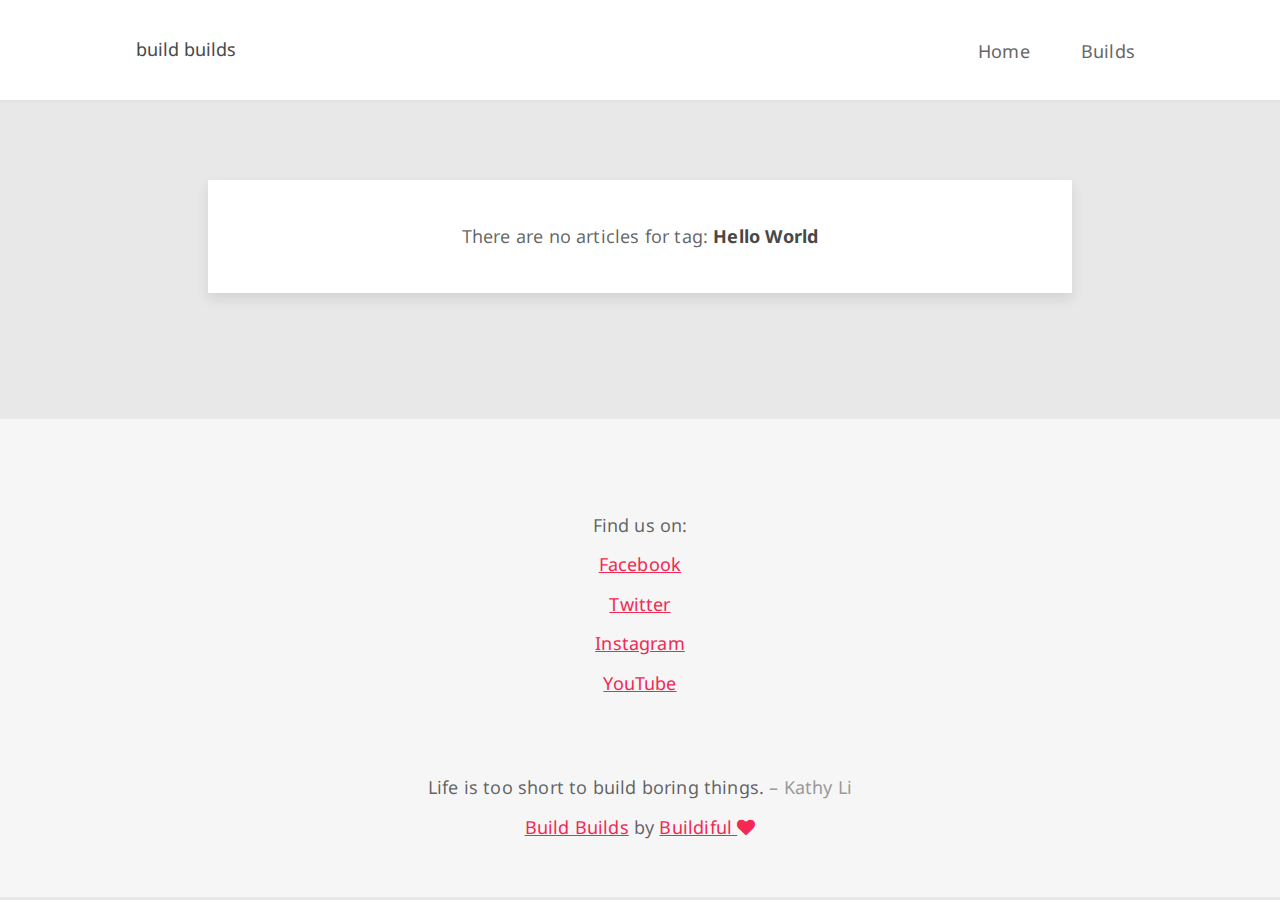
<file: tag/hello-world/index.html>
<!DOCTYPE html>
<html class="no-js" lang="en">
  <head>
<meta charset="utf-8">
<meta name="apple-mobile-web-app-capable" content="yes">
<meta http-equiv="X-UA-Compatible" content="IE=edge,chrome=1">
<meta name="viewport" content="width=device-width, initial-scale=1, user-scalable=no">
<link rel="alternate" href="https://buildbuilds.com">
<link href="http://gmpg.org/xfn/11" rel="profile">
<meta name="HandheldFriendly" content="True">
<meta name="MobileOptimized" content="320">
<meta name="theme-color" content="#005344">
<title> Hello World | Build Builds</title>
<meta name="google-site-verification" content="zS1dSn20XtA4FJYEOQLXqI0boxZdMnJ2g3beje-cl20">
<meta name="description" content="Chronicling our maker and startup experiments at Buildiful.">
<meta name="keywords" content="startup, entrepreneurship, technology, makers, builds, programming, coding, behind the scenes, tutorials, blog">
<!-- Social: Facebook / Open Graph -->
<meta property="og:url" content="https://buildbuilds.com/tag/hello-world/">
<meta property="og:title" content=" Hello World | Build Builds">
<meta property="og:description" content="Chronicling our maker and startup experiments at Buildiful.">
<meta property="og:site_name" content="Kathy Li">
<meta property="og:locale" content="en">
<meta property="og:type" content="website">
<meta property="og:author" content="https://facebook.com/buildbuilds">
<meta property="og:image" content="https://buildbuilds.com/assets/images/build-builds-cover.png">
<!-- Social: Twitter -->
<meta name="twitter:card" content="summary_large_image">
<meta name="twitter:site" content="@buildbuilds">
<meta name="twitter:domain" content="https://buildbuilds.com">
<meta name="twitter:title" content=" Hello World | Build Builds">
<meta name="twitter:description" content="Chronicling our maker and startup experiments at Buildiful.">
<meta name="twitter:image:src" content="https://buildbuilds.com/assets/images/build-builds-cover.png">
<!-- Favicons -->
<link rel="shortcut icon" type="image/png" href="https://buildbuilds.com/favicon.png">
<!-- rel prev and next -->
<!-- Canonical link tag -->
<link rel="canonical" href="https://buildbuilds.com/tag/hello-world/">
<link rel="alternate" type="application/rss+xml" title="Build Builds" href="https://buildbuilds.com/feed.xml">
<link rel="stylesheet" href="/assets/main-c6b296fff66b5490be4aac5383e2c354.css">
<script src="/assets/modernizr-custom-a178f222e841cb9e63710d407fd5400b.js" data-cfasync="false"></script>
<script type="application/ld+json">
{
  "@context": "http://schema.org",
  "@type": "Website",
  "publisher": "buildbuilds.com",
  "url": "http://buildbuilds.com/",
  "description": "Live Life and Build Builds"
}
</script>
<script type="text/javascript">
  var disqus_shortname = 'buildbuilds',
      baseurl          = '';
</script>
<script type="text/javascript">
var _gaq = _gaq || [];
_gaq.push(['_setAccount', 'UA-102700524-1']);
_gaq.push(['_trackPageview']);
(function() {
  var ga = document.createElement('script'); ga.type = 'text/javascript'; ga.async = true;
  ga.src = ('https:' == document.location.protocol ? 'https://ssl' : 'http://www') + '.google-analytics.com/ga.js';
  var s = document.getElementsByTagName('script')[0]; s.parentNode.insertBefore(ga, s);
})();
</script>
  </head>
  <body class=" hello-world">
    <header class="header">
  <div class="container">
    <h1><a href="/">Build builds</a></h1>
    <nav class="navbar">
      <ul>
        <li><a href="/">Home</a></li>
        <li><a href="/builds">Builds</a></li>
        <!--<li><a href="https://medium.com/buildbuilds">Tutorials</a></li>-->
        <!--<li><a href="#!" data-modal="modalSearch"><i class="fa fa-search"></i></a></li>-->
        <!--<li><a href="/feed.xml" target="_blank"><i class="fa fa-feed"></i></a></li>-->
      </ul>
    </nav>
  </div>
</header>
    <main class="wrapper container" itemprop="mainContentOfPage" itemscope="itemscope" itemtype="http://schema.org/Blog">
  <article class="post txt-center">
      <p>There are no articles for tag: <strong>Hello World</strong></p>
  </article>
    </main>
<footer class="footer">
  <div class="container">
    <!--
    <ul class="icons">
      <li>
        <a href="https://facebook.com/buildbuilds" class="icon-facebook">
          <i class="fa fa-facebook"></i>
        </a>
      </li>
      <li>
        <a href="https://twitter.com/buildbuilds" class="icon-twitter">
          <i class="fa fa-twitter"></i>
        </a>
      </li>
      <li>
        <a href="https://instagram.com/buildbuilds" class="icon-instagram">
          <i class="fa fa-instagram"></i>
        </a>
      </li>
      <li>
        <a href="https://youtube.com/kathyli" class="icon-instagram">
          <i class="fa fa-play-circle"></i>
        </a>
      </li>
    </ul>
    -->
    <p>Find us on:</p>
    <p><a href="https://facebook.com/buildbuilds">Facebook</a></p>
    <p><a href="https://twitter.com/buildbuilds">Twitter</a></p>
    <p><a href="https://instagram.com/buildbuilds">Instagram</a></p>
    <p><a href="https://youtube.com/kathyli">YouTube</a></p>
    <br><br>
    <p>
      Life is too short to build boring things.
      <small>– Kathy Li</small>
    </p>
    <small class="clearfix">
      <a href="">Build Builds</a> by <a href="https://buildiful.com">Buildiful <i class="fa fa-heart"></i></a>
    </small>
  </div>
</footer>
<a class="scroll-up fa fa-chevron-up" href="#" data-position="0"></a>
<!--<a class="scroll-up fa fa-chevron-up bounce" href="#" data-position="0"></a>-->
<div id="modalSearch" class="modal">
  <div class="modal__overlay"></div>
  <div class="modal__content">
    <a href="#!" class="modal-close" data-modal-close>&times;</a>
    <div class="search-container">
        <input type="text" id="search-input" placeholder="Search in articles">
        <!--<input type="text" id="search-input" placeholder="Search in 1 articles">-->
      <ul id="results-container"></ul>
    </div>
  </div>
</div>
    <script src="/assets/main-69446ef6b2d910ebb61c148a57aa3fdb.js"></script>
  </body>
</html>
</file>
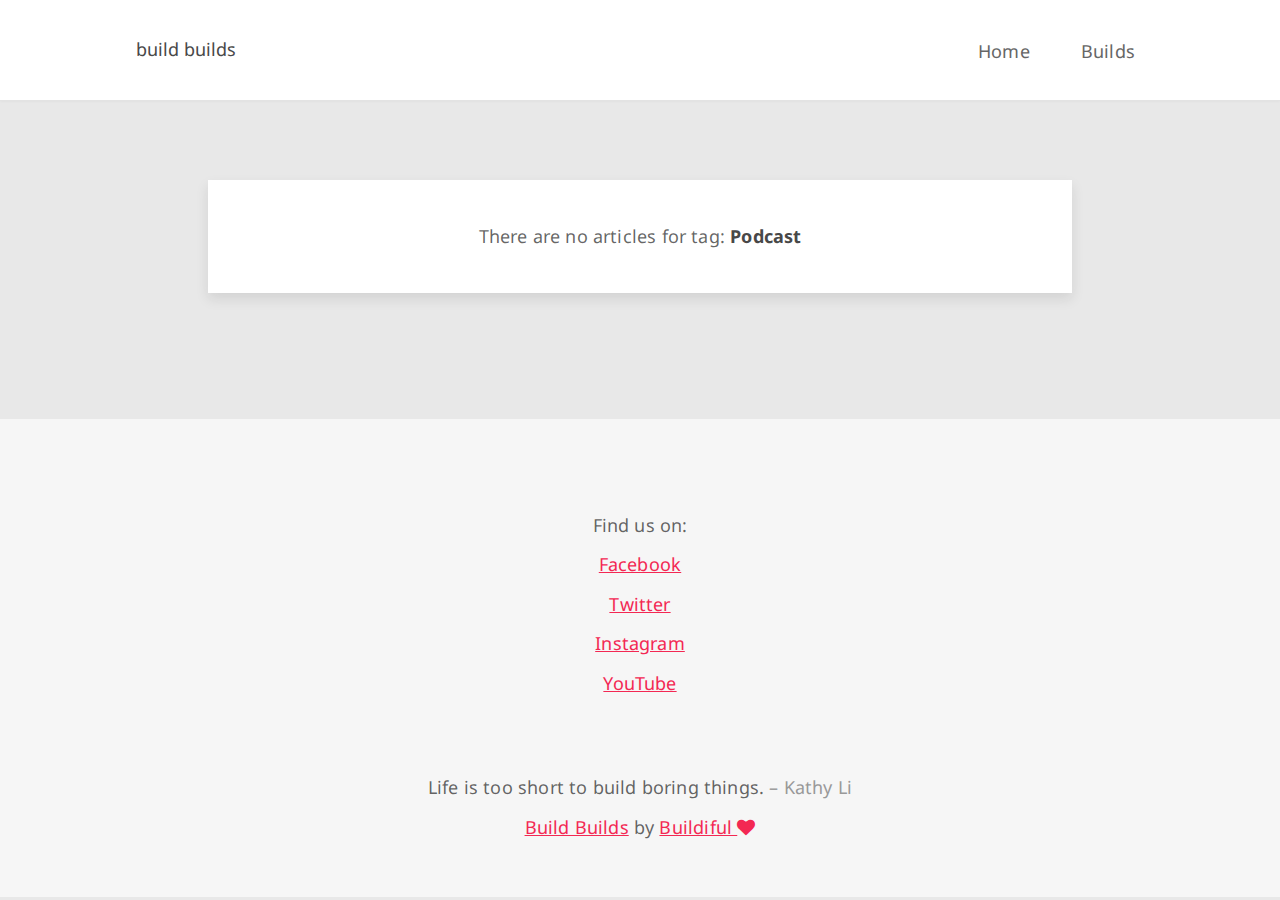
<file: tag/podcast/index.html>
<!DOCTYPE html>
<html class="no-js" lang="en">
  <head>
<meta charset="utf-8">
<meta name="apple-mobile-web-app-capable" content="yes">
<meta http-equiv="X-UA-Compatible" content="IE=edge,chrome=1">
<meta name="viewport" content="width=device-width, initial-scale=1, user-scalable=no">
<link rel="alternate" href="https://buildbuilds.com">
<link href="http://gmpg.org/xfn/11" rel="profile">
<meta name="HandheldFriendly" content="True">
<meta name="MobileOptimized" content="320">
<meta name="theme-color" content="#005344">
<title> Podcast | Build Builds</title>
<meta name="google-site-verification" content="zS1dSn20XtA4FJYEOQLXqI0boxZdMnJ2g3beje-cl20">
<meta name="description" content="Chronicling our maker and startup experiments at Buildiful.">
<meta name="keywords" content="startup, entrepreneurship, technology, makers, builds, programming, coding, behind the scenes, tutorials, blog">
<!-- Social: Facebook / Open Graph -->
<meta property="og:url" content="https://buildbuilds.com/tag/podcast/">
<meta property="og:title" content=" Podcast | Build Builds">
<meta property="og:description" content="Chronicling our maker and startup experiments at Buildiful.">
<meta property="og:site_name" content="Kathy Li">
<meta property="og:locale" content="en">
<meta property="og:type" content="website">
<meta property="og:author" content="https://facebook.com/buildbuilds">
<meta property="og:image" content="https://buildbuilds.com/assets/images/build-builds-cover.png">
<!-- Social: Twitter -->
<meta name="twitter:card" content="summary_large_image">
<meta name="twitter:site" content="@buildbuilds">
<meta name="twitter:domain" content="https://buildbuilds.com">
<meta name="twitter:title" content=" Podcast | Build Builds">
<meta name="twitter:description" content="Chronicling our maker and startup experiments at Buildiful.">
<meta name="twitter:image:src" content="https://buildbuilds.com/assets/images/build-builds-cover.png">
<!-- Favicons -->
<link rel="shortcut icon" type="image/png" href="https://buildbuilds.com/favicon.png">
<!-- rel prev and next -->
<!-- Canonical link tag -->
<link rel="canonical" href="https://buildbuilds.com/tag/podcast/">
<link rel="alternate" type="application/rss+xml" title="Build Builds" href="https://buildbuilds.com/feed.xml">
<link rel="stylesheet" href="/assets/main-c6b296fff66b5490be4aac5383e2c354.css">
<script src="/assets/modernizr-custom-a178f222e841cb9e63710d407fd5400b.js" data-cfasync="false"></script>
<script type="application/ld+json">
{
  "@context": "http://schema.org",
  "@type": "Website",
  "publisher": "buildbuilds.com",
  "url": "http://buildbuilds.com/",
  "description": "Live Life and Build Builds"
}
</script>
<script type="text/javascript">
  var disqus_shortname = 'buildbuilds',
      baseurl          = '';
</script>
<script type="text/javascript">
var _gaq = _gaq || [];
_gaq.push(['_setAccount', 'UA-102700524-1']);
_gaq.push(['_trackPageview']);
(function() {
  var ga = document.createElement('script'); ga.type = 'text/javascript'; ga.async = true;
  ga.src = ('https:' == document.location.protocol ? 'https://ssl' : 'http://www') + '.google-analytics.com/ga.js';
  var s = document.getElementsByTagName('script')[0]; s.parentNode.insertBefore(ga, s);
})();
</script>
  </head>
  <body class=" podcast">
    <header class="header">
  <div class="container">
    <h1><a href="/">Build builds</a></h1>
    <nav class="navbar">
      <ul>
        <li><a href="/">Home</a></li>
        <li><a href="/builds">Builds</a></li>
        <!--<li><a href="https://medium.com/buildbuilds">Tutorials</a></li>-->
        <!--<li><a href="#!" data-modal="modalSearch"><i class="fa fa-search"></i></a></li>-->
        <!--<li><a href="/feed.xml" target="_blank"><i class="fa fa-feed"></i></a></li>-->
      </ul>
    </nav>
  </div>
</header>
    <main class="wrapper container" itemprop="mainContentOfPage" itemscope="itemscope" itemtype="http://schema.org/Blog">
  <article class="post txt-center">
      <p>There are no articles for tag: <strong>Podcast</strong></p>
  </article>
    </main>
<footer class="footer">
  <div class="container">
    <!--
    <ul class="icons">
      <li>
        <a href="https://facebook.com/buildbuilds" class="icon-facebook">
          <i class="fa fa-facebook"></i>
        </a>
      </li>
      <li>
        <a href="https://twitter.com/buildbuilds" class="icon-twitter">
          <i class="fa fa-twitter"></i>
        </a>
      </li>
      <li>
        <a href="https://instagram.com/buildbuilds" class="icon-instagram">
          <i class="fa fa-instagram"></i>
        </a>
      </li>
      <li>
        <a href="https://youtube.com/kathyli" class="icon-instagram">
          <i class="fa fa-play-circle"></i>
        </a>
      </li>
    </ul>
    -->
    <p>Find us on:</p>
    <p><a href="https://facebook.com/buildbuilds">Facebook</a></p>
    <p><a href="https://twitter.com/buildbuilds">Twitter</a></p>
    <p><a href="https://instagram.com/buildbuilds">Instagram</a></p>
    <p><a href="https://youtube.com/kathyli">YouTube</a></p>
    <br><br>
    <p>
      Life is too short to build boring things.
      <small>– Kathy Li</small>
    </p>
    <small class="clearfix">
      <a href="">Build Builds</a> by <a href="https://buildiful.com">Buildiful <i class="fa fa-heart"></i></a>
    </small>
  </div>
</footer>
<a class="scroll-up fa fa-chevron-up" href="#" data-position="0"></a>
<!--<a class="scroll-up fa fa-chevron-up bounce" href="#" data-position="0"></a>-->
<div id="modalSearch" class="modal">
  <div class="modal__overlay"></div>
  <div class="modal__content">
    <a href="#!" class="modal-close" data-modal-close>&times;</a>
    <div class="search-container">
        <input type="text" id="search-input" placeholder="Search in articles">
        <!--<input type="text" id="search-input" placeholder="Search in 1 articles">-->
      <ul id="results-container"></ul>
    </div>
  </div>
</div>
    <script src="/assets/main-69446ef6b2d910ebb61c148a57aa3fdb.js"></script>
  </body>
</html>
</file>
<file: assets/main-c6b296fff66b5490be4aac5383e2c354.css>
@import url(//fonts.googleapis.com/css?family=Droid+Sans:400,700);@import url(//fonts.googleapis.com/css?family=Droid+Serif:400,700);.header,ul.actions,ul.icons{cursor:default}a,abbr,acronym,address,applet,article,aside,audio,b,big,blockquote,body,canvas,caption,center,cite,code,dd,del,details,dfn,div,dl,dt,em,embed,fieldset,figcaption,figure,footer,form,h1,h2,h3,h4,h5,h6,header,hgroup,html,i,iframe,img,ins,kbd,label,legend,li,mark,menu,nav,object,ol,output,p,pre,q,ruby,s,samp,section,small,span,strike,strong,sub,summary,sup,table,tbody,td,tfoot,th,thead,time,tr,tt,u,ul,var,video{margin:0;padding:0;border:0;font:inherit;font-size:100%;vertical-align:baseline}.select-wrapper:before,body{-webkit-font-smoothing:antialiased;-moz-osx-font-smoothing:grayscale}blockquote,em{font-style:italic}body,input,select,textarea{font-family:"Droid Sans",Helvetica,sans-serif;font-size:18px;font-weight:400}.navbar,caption,td,th,ul.actions li{vertical-align:middle}html{line-height:1;-webkit-tap-highlight-color:transparent}table{border-collapse:collapse;border-spacing:0}caption,td,th{text-align:left;font-weight:400}blockquote,q{quotes:none}blockquote:after,blockquote:before,q:after,q:before{content:"";content:none}a img{border:none}article,aside,details,figcaption,figure,footer,header,hgroup,main,menu,nav,section,summary{display:block}.card:before,.clearfix:before,.container:before,.highlight:before,.post:before{content:" ";display:table}.card:after,.clearfix:after,.container:after,.highlight:after,.post:after{content:" ";display:table;clear:both}*,:after,:before{box-sizing:border-box}body,html{height:100%;max-height:100%}body{background:#e8e8e8;color:rgba(13,13,13,.65);line-height:1.8;letter-spacing:.01em}input,select,textarea{color:#666;line-height:2em}h1,h2,h3,h4,h5,h6,strong{color:#484848;font-weight:700}a{color:#f32853;text-decoration:underline}a:hover{transition:color .2s linear;text-decoration:none;color:#dc0c38}p{margin:0 0 .4em}h1,h2,h3,h4,h5,h6{line-height:1em;margin:0 0 1em;font-family:"Droid Serif",sans-serif}h2,h3,h4,h5,h6{line-height:1.5em}h1 a,h2 a,h3 a,h4 a,h5 a,h6 a{color:inherit;text-decoration:none}h1 small,h2 small,h3 small,h4 small,h5 small,h6 small{font-size:60%}h1{letter-spacing:-2px}h2{font-size:1.75em}h3{font-size:1.35em}h4{font-size:1.1em}h5{font-size:.9em}h6{font-size:.7em}sub,sup{font-size:.8em;position:relative}sub{top:.5em}sup{top:-.5em}hr{border:0;border-bottom:solid 1px rgba(144,144,144,.25);margin:2em 0}hr.major{margin:3em 0}blockquote{border-left:solid 4px #f32853;margin:0 0 2em;padding:.5em 0 .5em 2em}blockquote small,q small{font-size:60%}code,pre{font-family:"Courier New",monospace;font-size:.9em;margin:0}q{quotes:"«" "»"}q:before{content:open-quote}q:after{content:close-quote}code{background:0 0;border-radius:0;border:none;padding:0}pre{-webkit-overflow-scrolling:touch}.banner h2,.header h1{font-family:"Droid Sans",Helvetica,sans-serif;font-weight:400}pre code{line-height:1.75em}.container{padding-left:15px;padding-right:15px;margin-left:auto;margin-right:auto}.wrapper{padding:3em 0}.gist table{margin:0;font-size:.875rem}.gist .line-number{min-width:25px;font-size:.6875rem}.card,.post{background-color:#fff;padding:1.388889em;box-shadow:0 0 0 0,0 6px 12px rgba(34,34,34,.1)}.alert{padding:5em;display:block;transition:background-color .2s linear,color .2s linear,border-color .2s linear;background-color:#f44066}.alert,.alert a{text-decoration:none}.alert h2{color:#fff;margin:0}.alert:active,.alert:focus,.alert:hover{background-color:#f32853}.dot{border-radius:50%}.txt-white{color:#fff!important}.txt-center{text-align:center}.scroll-down{position:absolute;z-index:100;bottom:30px;left:50%;margin-left:-16px;width:34px;height:34px;font-size:2.25rem;text-align:center;display:none}ol,ul{margin:0 0 2em}.scroll-down,.scroll-down:focus,.scroll-down:hover{color:#fff}.scroll-up{position:fixed;right:15px;bottom:-80px;transition:all .2s linear;font-size:2em!important}.header h1,.header.alt{position:absolute;top:0}.scroll-up,.scroll-up:focus,.scroll-up:hover{color:rgba(13,13,13,.65)}.scroll-down:hover,.scroll-up:hover{-webkit-animation:none;animation:none}.scroll-down,.scroll-down:focus,.scroll-down:hover,.scroll-up,.scroll-up:focus,.scroll-up:hover{text-decoration:none;border:none}ol{list-style:decimal;padding-left:1.25em}ol li{padding-left:.25em}ul{list-style:disc;padding-left:1.2em}.navbar ul,ul.actions,ul.alt,ul.icons{list-style:none}ul.actions.fit li>*,ul.actions.vertical li>*{margin-bottom:0}ul li{padding-left:.5em}ul.alt{padding-left:0}ul.alt li{border-top:solid 1px rgba(144,144,144,.25);padding:.5em 0}ul.alt li:first-child{border-top:0;padding-top:0}ul.icons{padding-left:0}ul.icons li{display:inline-block;padding:0 1em 0 0}ul.icons li:last-child{padding-right:0}ul.icons li .icon:before{font-size:2em}ul.actions{padding-left:0}ul.actions li{display:inline-block;padding:0 1em 0 0}ul.actions li:last-child{padding-right:0}ul.actions.small li{padding:0 .5em 0 0}ul.actions.vertical li{display:block;padding:1em 0 0}ul.actions.vertical li:first-child{padding-top:0}ul.actions.vertical.small li{padding:.5em 0 0}ul.actions.vertical.small li:first-child{padding-top:0}ul.actions.fit{display:table;margin-left:-1em;padding:0;table-layout:fixed;width:calc(100% + 1em)}ul.actions.fit li{display:table-cell;padding:0 0 0 1em}ul.actions.fit.small{margin-left:-.5em;width:calc(100% + .5em)}ul.actions.fit.small li{padding:0 0 0 .5em}dl{margin:0 0 2em}.header{background-color:#fff;border-bottom:solid 1px rgba(144,144,144,.25);box-shadow:0 .0375em .125em 0 rgba(0,0,0,.05);color:#484848;font-size:1.25em;height:4.5em;left:0;line-height:4.4em}.header.alt,input[type=text]:invalid,input[type=password]:invalid,input[type=email]:invalid,select:invalid,textarea:invalid{box-shadow:none}.header h1{text-transform:lowercase;color:#484848;height:inherit;left:2em;line-height:inherit;margin:0;padding:0;letter-spacing:0;text-indent:0}.header h1,.header li{font-size:.8em}.header.alt{background-color:transparent;border:0;height:3.25em;line-height:3.25em;width:100%;z-index:100}.header.alt h1{color:#fff;left:2em;top:1.2em;font-size:.9em}.header.alt h1 a,.header.alt h1 a strong{color:#fff}.header.alt nav{right:2em;top:1em}.header.alt nav a{color:#ddd}.header.alt nav a:active,.header.alt nav a:hover{color:#fff}.header.alt .button,.header.alt .newer-posts,.header.alt .older-posts,.header.alt input[type=submit],.header.alt input[type=reset],.header.alt input[type=button]{border-color:rgba(255,255,255,.5);color:#fff!important}.header .container{position:relative}.navbar{height:inherit;line-height:inherit;position:absolute;right:2em;top:0}.navbar ul{margin:0;padding-left:0}.navbar li{display:inline-block;margin-left:1.8em;padding-left:0}.navbar li:first-child{margin-left:0;display:none}.navbar a{color:#666;display:inline-block;text-decoration:none}.post .post-meta,.post img{display:block}.navbar a:hover{color:#484848}.banner{padding:8em 2.5em 4em;background:url(images/banner.png) center top fixed #BFBFBF;background-size:cover;line-height:1.75;text-align:center}.banner :last-child{margin-bottom:0}.banner img{padding:3px;border:1px solid rgba(255,255,255,.3)}.banner h2{color:#fff;margin-bottom:1.75em;font-size:1.4em;text-transform:none}.banner h2 strong{color:#fff;display:block;font-weight:800;font-size:1.2em;line-height:1.35;text-transform:uppercase}.post{margin-bottom:2em;overflow:hidden;padding:40px 25px 0}.post img{max-width:100%;height:auto;margin-bottom:1.6em}.post h1{font-size:1.2em;line-height:1.5em;margin-bottom:.5em}.post .post-header{margin-bottom:2em;border-bottom:1px solid #f1f2f3}.post .post-meta span,.post .post-meta time{font-size:1em;font-style:italic;margin-right:10px}.post .post-meta a,.post .post-meta span,.post .post-meta time{color:rgba(13,13,13,.65)}.post .disqus,.post .highlight,.post blockquote{margin-left:-50px;margin-right:-50px}.post .disqus{background-color:#f7f8f9;border-top:1px solid #E3E3E3;padding-bottom:40px;padding-top:2em}.post .disqus,.post .highlight pre{padding-left:50px;padding-right:50px}.post .highlight pre{padding-top:40px;padding-bottom:40px}.post p:last-child{margin-bottom:0}body:not(.single) .post{padding-bottom:40px;margin-bottom:4em}body:not(.single) .post .post-title{font-size:1.375rem;margin-bottom:.2em}body:not(.single) .post .post-header{margin-bottom:.5em}body:not(.single) .post .post-title,body:not(.single) .post a.read-more{text-decoration:none;color:rgba(13,13,13,.65)}body:not(.single) .post .post-title:focus,body:not(.single) .post .post-title:hover,body:not(.single) .post a.read-more:focus,body:not(.single) .post a.read-more:hover{color:#dc0c38}.post-footer{position:relative;margin:1.666667em 0 0;padding:2.222222em 0 0;border-top:#f1f2f3 1px solid}.post-footer h4{font-size:1.125rem;font-weight:300;margin:0}.post-footer p{margin:.555556em 0;font-size:.875rem}.post-footer .author{margin-right:180px}.post-footer h4 a{color:#2e2e2e;text-decoration:none}.post-footer h4 a:hover{text-decoration:underline}.post-footer .share{position:absolute;width:7.777778em;top:3.333333em;right:0;text-align:center}.post-footer .share a{font-size:1.6em;display:inline-block;margin:0 .3em;color:#949494;text-decoration:none;border:none}.post-footer .share a:hover{color:rgba(13,13,13,.65)}form{margin:0 0 2em}label{color:#484848;display:block;font-size:.9em;font-weight:700;margin:0 0 1em}input[type=text],input[type=password],input[type=email],select,textarea{-moz-appearance:none;-webkit-appearance:none;-o-appearance:none;-ms-appearance:none;appearance:none;background:rgba(144,144,144,.075);border-radius:4px;border:none;border:1px solid rgba(144,144,144,.25);color:inherit;display:block;outline:0;padding:0 1em;text-decoration:none;width:100%}input[type=text]:focus,input[type=password]:focus,input[type=email]:focus,select:focus,textarea:focus{border-color:#f32853;box-shadow:0 0 0 1px #f32853}.select-wrapper{text-decoration:none;display:block;position:relative}.select-wrapper:before{content:"";font-family:FontAwesome;font-style:normal;font-weight:400;text-transform:none!important;color:rgba(144,144,144,.25);display:block;height:2.75em;line-height:2.75em;pointer-events:none;position:absolute;right:0;text-align:center;top:0;width:2.75em}.select-wrapper select::-ms-expand{display:none}input[type=text],input[type=password],input[type=email],select{height:2.75em}textarea{padding:.75em 1em}input[type=checkbox],input[type=radio]{-moz-appearance:none;-webkit-appearance:none;-o-appearance:none;-ms-appearance:none;appearance:none;display:block;float:left;margin-right:-2em;opacity:0;width:1em;z-index:-1}input[type=checkbox]+label,input[type=radio]+label{text-decoration:none;color:#666;cursor:pointer;display:inline-block;font-size:1em;font-weight:400;padding-left:2.4em;padding-right:.75em;position:relative}input[type=checkbox]+label:before,input[type=radio]+label:before{-moz-osx-font-smoothing:grayscale;-webkit-font-smoothing:antialiased;font-family:FontAwesome;font-style:normal;font-weight:400;text-transform:none!important;background:rgba(144,144,144,.075);border:1px solid rgba(144,144,144,.25);content:'';display:inline-block;height:1.65em;left:0;line-height:1.58125em;position:absolute;text-align:center;top:0;width:1.65em}input[type=checkbox]:checked+label:before,input[type=radio]:checked+label:before{background:#323037;border-color:#323037;color:#fff;content:'\f00c'}input[type=checkbox]:focus+label:before,input[type=radio]:focus+label:before{border-color:#f32853;box-shadow:0 0 0 1px #f32853}input[type=checkbox]+label:before{border-radius:4px}input[type=radio]+label:before{border-radius:100%}.formerize-placeholder,:-moz-placeholder,:-ms-input-placeholder,::-moz-placeholder,::-webkit-input-placeholder{color:#aaa!important;opacity:1}.modal,.modal__overlay{width:100%;height:100%;top:0;left:0}.modal-close{position:absolute;top:0;right:20px;padding:5px 10px;opacity:.8;background-color:transparent;display:inline-block;text-align:center;margin:0;font-size:4.25rem;border:none;border-radius:4px}.modal-close,.modal-close:focus,.modal-close:hover{text-decoration:none;color:#fff}body.modal--open{overflow:hidden!important}.modal{position:fixed;display:-webkit-flex;display:-ms-flexbox;display:flex;-webkit-align-items:center;-ms-flex-align:center;align-items:center;-webkit-justify-content:center;-ms-flex-pack:center;justify-content:center;pointer-events:none;z-index:1001;width:100%}.modal__overlay{position:absolute;z-index:1;padding:80px;filter:alpha(Opacity=0);opacity:0;visibility:hidden;background-color:#000;background-color:rgba(0,0,0,.9);transition:opacity .3s}.modal--open .modal__overlay{filter:alpha(enabled=false);opacity:1;visibility:visible;pointer-events:auto}.modal__content{width:100%;height:100%;overflow-y:auto;min-width:290px;background:0 0;padding:0;text-align:center;position:relative;z-index:5;opacity:0}.modal--open .modal__content{pointer-events:auto}.modal h2{font-weight:400;font-size:2em;padding:0 0 2em;margin:0}.modal.modal--close .modal__content,.modal.modal--open .modal__content{-webkit-animation-duration:.3s;animation-duration:.3s;-webkit-animation-fill-mode:forwards;animation-fill-mode:forwards}.modal.modal--open .modal__content{-webkit-animation-name:anim-open;animation-name:anim-open}.modal.modal--close .modal__content{-webkit-animation-name:anim-close;animation-name:anim-close}.pagination{position:relative;margin:2.222222em auto;text-align:center}.pagination a{color:rgba(26,26,26,.65);transition:all .2s linear}.newer-posts,.older-posts{position:relative;width:80%;margin-left:auto;margin-right:auto;font-size:.8125rem;color:rgba(13,13,13,.65)!important;border:1px solid #c7c7c7!important;background-color:#fff!important;padding-top:6px;padding-bottom:6px}.newer-posts.icon:before,.older-posts.icon:before{color:#aaa}.newer-posts:active,.newer-posts:focus,.newer-posts:hover,.older-posts:active,.older-posts:focus,.older-posts:hover{background-color:transparent!important}.older-posts{left:0}.newer-posts{right:0}.page-number{color:rgba(26,26,26,.65);display:inline-block;padding:8px 0;min-width:100px;font-size:.8125rem}.button,.newer-posts,.older-posts,input[type=submit],input[type=reset],input[type=button]{-moz-appearance:none;-webkit-appearance:none;transition:background-color .2s linear,color .2s linear,border-color .2s linear;border-radius:4px;box-shadow:none;background-color:#f32853;border:2px solid #f43b62;color:#fff;cursor:pointer;display:inline-block;font-weight:700;line-height:3.25em;padding:0 2.2em;text-align:center;text-decoration:none;text-transform:uppercase;white-space:nowrap}.button:active,.button:hover,.newer-posts:active,.newer-posts:hover,.older-posts:active,.older-posts:hover,input[type=submit]:active,input[type=submit]:hover,input[type=reset]:active,input[type=reset]:hover,input[type=button]:active,input[type=button]:hover{background-color:#f44066;border-color:#f54a6e;color:#f2f2f2}.button.icon,.icon.newer-posts,.icon.older-posts,input.icon[type=submit],input.icon[type=reset],input.icon[type=button]{padding-left:1.35em}.button.icon:before,.icon.newer-posts:before,.icon.older-posts:before,input.icon[type=submit]:before,input.icon[type=reset]:before,input.icon[type=button]:before{margin-right:.5em}.button.small,.small.newer-posts,.small.older-posts,input.small[type=submit],input.small[type=reset],input.small[type=button]{font-size:.8em}.big.newer-posts,.big.older-posts,.button.big,input.big[type=submit],input.big[type=reset],input.big[type=button]{font-size:1.35em}.button.ghost,.ghost.newer-posts,.ghost.older-posts,input.ghost[type=submit],input.ghost[type=reset],input.ghost[type=button]{background-color:transparent;border-width:3px;border-color:rgba(255,255,255,.6)}.button.ghost:active,.button.ghost:hover,.ghost.newer-posts:active,.ghost.newer-posts:hover,.ghost.older-posts:active,.ghost.older-posts:hover,input.ghost[type=submit]:active,input.ghost[type=submit]:hover,input.ghost[type=reset]:active,input.ghost[type=reset]:hover,input.ghost[type=button]:active,input.ghost[type=button]:hover{background-color:rgba(255,255,255,.075)}.button.ghost.icon:before,.ghost.icon.newer-posts:before,.ghost.icon.older-posts:before,input.ghost.icon[type=submit]:before,input.ghost.icon[type=reset]:before,input.ghost.icon[type=button]:before{color:#aaa}.button.disabled,.button:disabled,.disabled.newer-posts,.disabled.older-posts,.newer-posts:disabled,.older-posts:disabled,input.disabled[type=submit],input.disabled[type=reset],input.disabled[type=button],input[type=submit]:disabled,input[type=reset]:disabled,input[type=button]:disabled{background-color:#666;box-shadow:inset 0 -.15em 0 0 rgba(0,0,0,.15);color:#fff;cursor:default;opacity:.25}.footer{padding:5em 0 3em;background:#f6f6f6;text-align:center}.footer p small{color:#999}.footer .icons{margin-bottom:3em;display:none}.footer .icons li{display:inline-block;padding-right:2.5em}.footer .icons li:last-child{padding-right:0}.footer .icons a{text-decoration:none;color:#999;border:2px solid #ddd;border-radius:50%;text-align:center;display:inline-block;width:55px;height:55px;line-height:60px}.footer .icons a .fa{font-size:1.6em}.footer .icons a:active,.footer .icons a:hover{color:#fff;border-color:transparent}.footer .icons a:active.icon-github,.footer .icons a:hover.icon-github{background-color:#222}.footer .icons a:active.icon-facebook,.footer .icons a:hover.icon-facebook{background-color:#3765A3}.footer .icons a:active.icon-twitter,.footer .icons a:hover.icon-twitter{background-color:#5EA9DD}.footer .icons a:active.icon-instagram,.footer .icons a:hover.icon-instagram{background-color:#323232}.footer .icons a:active.icon-linkedin,.footer .icons a:hover.icon-linkedin{background-color:#0274B3}.search-label{margin-bottom:20px;font-weight:700;font-family:"Droid Sans",Helvetica,sans-serif;text-transform:uppercase;color:#fff;font-size:1rem;margin-top:26px}.search-container{padding:7em 10em 0;color:#fff}.search-container ul{list-style:none;padding:15px 0;margin:10px 0}.search-container li{border-bottom:1px solid rgba(0,0,0,.2);padding:10px 0}.search-container a{text-decoration:none;color:#fff;border-top:1px solid transparent}.search-container a:hover{border-top-color:#fff}.search-container input[type=text]{text-align:center;font-family:"Droid Sans",Helvetica,sans-serif;width:100%;padding:.2em 0;font-size:3.75rem;font-weight:300;border:0;border-bottom:1px solid rgba(255,255,255,.65);outline:0;background-color:transparent}.search-container input[type=text]:active,.search-container input[type=text]:focus{box-shadow:none!important;outline:0!important}.search-container ::-webkit-input-placeholder{text-transform:uppercase;color:#fff}.search-container :-moz-placeholder{text-transform:uppercase;color:#fff}.search-container ::-moz-placeholder{text-transform:uppercase;color:#fff}.search-container :-ms-input-placeholder{text-transform:uppercase;color:#fff}/*! Swipebox v1.3.0 | Constantin Saguin csag.co | MIT License | github.com/brutaldesign/swipebox */html.swipebox-html.swipebox-touch{overflow:hidden!important}#swipebox-overlay img{border:none!important}#swipebox-overlay{width:100%;height:100%;position:fixed;top:0;left:0;z-index:99999!important;overflow:hidden;-webkit-user-select:none;-moz-user-select:none;-ms-user-select:none;user-select:none}#swipebox-container{position:relative;width:100%;height:100%}#swipebox-slider{transition:-webkit-transform .4s ease;transition:transform .4s ease;height:100%;left:0;top:0;width:100%;white-space:nowrap;position:absolute;display:none;cursor:pointer}.highlight pre,.highlight pre code{white-space:pre}#swipebox-slider .slide{height:100%;width:100%;line-height:1px;text-align:center;display:inline-block}#swipebox-slider .slide:before{content:"";display:inline-block;height:50%;width:1px;margin-right:-1px}#swipebox-slider .slide .swipebox-inline-container,#swipebox-slider .slide .swipebox-video-container,#swipebox-slider .slide img{display:inline-block;max-height:100%;max-width:100%;margin:0;padding:0;width:auto;height:auto;vertical-align:middle}#swipebox-slider .slide .swipebox-video-container{background:0 0;max-width:1140px;max-height:100%;width:100%;padding:5%;box-sizing:border-box}#swipebox-slider .slide .swipebox-video-container .swipebox-video{width:100%;height:0;padding-bottom:56.25%;overflow:hidden;position:relative}#swipebox-slider .slide .swipebox-video-container .swipebox-video iframe{width:100%!important;height:100%!important;position:absolute;top:0;left:0}#swipebox-slider .slide-loading{background:url(/assets/images/loader.gif) center center no-repeat}#swipebox-bottom-bar,#swipebox-top-bar{transition:.5s;position:absolute;left:0;z-index:999;height:50px;width:100%}#swipebox-bottom-bar{bottom:-50px}#swipebox-bottom-bar.visible-bars{-webkit-transform:translate3d(0,-50px,0);transform:translate3d(0,-50px,0)}#swipebox-top-bar{top:-50px;color:#fff!important;font-size:15px;line-height:43px;font-family:Helvetica,Arial,sans-serif}.github-box,.github-box .github-box-header h3{font-family:"Droid Sans",Helvetica,sans-serif}#swipebox-top-bar.visible-bars{-webkit-transform:translate3d(0,50px,0);transform:translate3d(0,50px,0)}#swipebox-title{display:block;width:100%;text-align:center}#swipebox-close,#swipebox-next,#swipebox-prev{background-image:url(/assets/images/icons.png);background-repeat:no-repeat;border:none!important;text-decoration:none!important;cursor:pointer;width:50px;height:50px;top:0}#swipebox-arrows{display:block;margin:0 auto;width:100%;height:50px}.hidden,.swipebox-no-close-button #swipebox-close{display:none}#swipebox-prev{background-position:-32px 13px;float:left}#swipebox-next{background-position:-78px 13px;float:right}#swipebox-close{top:0;right:0;position:absolute;z-index:9999;background-position:15px 12px}#swipebox-next.disabled,#swipebox-prev.disabled{opacity:.3}.swipebox-no-touch #swipebox-overlay.rightSpring #swipebox-slider{-webkit-animation:rightSpring .3s;animation:rightSpring .3s}.swipebox-no-touch #swipebox-overlay.leftSpring #swipebox-slider{-webkit-animation:leftSpring .3s;animation:leftSpring .3s}.swipebox-touch #swipebox-container:after,.swipebox-touch #swipebox-container:before{-webkit-backface-visibility:hidden;backface-visibility:hidden;transition:all .3s ease;content:' ';position:absolute;z-index:999;top:0;height:100%;width:20px;opacity:0}.swipebox-touch #swipebox-container:before{left:0;box-shadow:inset 10px 0 10px -8px #656565}.swipebox-touch #swipebox-container:after{right:0;box-shadow:inset -10px 0 10px -8px #656565}.swipebox-touch #swipebox-overlay.leftSpringTouch #swipebox-container:before,.swipebox-touch #swipebox-overlay.rightSpringTouch #swipebox-container:after{opacity:1}#swipebox-overlay{background:#0d0d0d}#swipebox-bottom-bar,#swipebox-top-bar{text-shadow:1px 1px 1px #000;background:#000;opacity:.95}.highlight{padding:0;margin-top:.833333em;margin-bottom:25px}.highlight,.highlight .hll,.highlight pre{background-color:#272822;border:none}.highlight pre{margin:0;padding:.833333em 1.111111em;line-height:23px;overflow-x:auto;word-break:inherit;word-wrap:inherit}.highlight pre,.highlight pre code{color:#efd}.highlight pre code *{white-space:nowrap}.highlight .c{color:#75715e}.highlight .err{color:#f2f1f2}.highlight .k{color:#66d9ef}.highlight .l{color:#ae81ff}.highlight .n{color:#f8f8f2}.highlight .o{color:#f92672}.highlight .p{color:#f8f8f2}.highlight .c1,.highlight .cm,.highlight .cp,.highlight .cs{color:#75715e}.highlight .ge{font-style:italic}.highlight .gs{font-weight:700}.highlight .kc,.highlight .kd{color:#66d9ef}.highlight .kn{color:#f92672}.highlight .kp,.highlight .kr,.highlight .kt{color:#66d9ef}.highlight .ld{color:#e6db74}.highlight .m{color:#ae81ff}.highlight .s{color:#e6db74}.highlight .na{color:#a6e22e}.highlight .nb{color:#f8f8f2}.highlight .nc{color:#a6e22e}.highlight .no{color:#66d9ef}.highlight .nd{color:#a6e22e}.highlight .ni{color:#f8f8f2}.highlight .ne,.highlight .nf{color:#a6e22e}.highlight .nl,.highlight .nn{color:#f8f8f2}.highlight .nx{color:#a6e22e}.highlight .py{color:#f8f8f2}.highlight .nt{color:#f92672}.highlight .nv{color:#f8f8f2}.highlight .ow{color:#f92672}.highlight .w{color:#f8f8f2}.highlight .mf,.highlight .mh,.highlight .mi,.highlight .mo{color:#ae81ff}.highlight .s2,.highlight .sb,.highlight .sc,.highlight .sd{color:#e6db74}.highlight .se{color:#ae81ff}.highlight .s1,.highlight .sh,.highlight .si,.highlight .sr,.highlight .ss,.highlight .sx{color:#e6db74}.highlight .bp,.highlight .vc,.highlight .vg,.highlight .vi{color:#f8f8f2}.highlight .il{color:#ae81ff}.highlight .gu{color:#75715e}.highlight .gd{color:#f92672}.highlight .gi{color:#a6e22e}.animated{-webkit-animation-duration:1s;animation-duration:1s;-webkit-animation-fill-mode:both;animation-fill-mode:both}.animated.infinite{-webkit-animation-iteration-count:infinite;animation-iteration-count:infinite}.animated.hinge{-webkit-animation-duration:2s;animation-duration:2s}.hidden{text-indent:-9999px;visibility:hidden}.bounce{-webkit-animation:bounce 2s infinite;animation:bounce 2s infinite}.fadeIn{-webkit-animation:fadeIn;animation:fadeIn}.fadeInUp{-webkit-animation:fadeInUp;animation:fadeInUp}.fadeInDown{-webkit-animation:fadeInDown;animation:fadeInDown}.github-box-wrap{display:inline-block;margin-bottom:2em;width:100%}.github-box{background:#fafafa;border:1px solid #ddd;color:#666;border-radius:5px;width:100%}.github-box a{color:#4183C4;border:none}.github-box .github-box-header{position:relative;border-bottom:1px solid #ddd;border-radius:5px 5px 0 0;background:#fcfcfc;background:-webkit-linear-gradient(#fcfcfc,#ebebeb);-ms-filter:"progid:DXImageTransform.Microsoft.gradient(startColorstr='#fcfcfc',endColorstr='#ebebeb')"}.github-box .github-box-header h3{font-weight:400;font-size:16px;color:gray;margin:0;padding:10px}.github-box .github-box-header h3 a{font-weight:700}.github-box .github-box-header .github-stats{position:absolute;top:10px;right:10px;background:#fff;border:1px solid #ddd;border-radius:3px;font-size:11px;font-weight:700;line-height:21px;height:21px}.github-box .github-box-header .github-stats a{display:inline-block;height:21px;color:#666;padding:0 5px;filter:alpha(Opacity=70);opacity:.7;vertical-align:top}.github-box .github-box-header .github-stats a:hover{filter:alpha(Opacity=100);opacity:1}.github-box .github-box-header .github-stats a:before{font-family:EntypoRegular;content:attr(data-icon);display:inline-block;speak:none;padding-right:2px;font-size:2em}.github-box .github-box-header .github-stats .repo-stars{border-right:1px solid #ddd}.github-box .github-box-header .github-stats .repo-forks{padding-left:2px;border-right:1px solid #ddd}.github-box .github-box-content{padding:10px;font-weight:300;font-size:.7em}.github-box .github-box-content p{margin:0;width:100%;white-space:nowrap;overflow:hidden;text-overflow:ellipsis}.github-box .github-box-content .repo-link{font-weight:700}.github-box .github-box-download{position:relative;border-top:1px solid #ddd;background:#fff;border-radius:0 0 3px 3px;padding:10px}.github-box .github-box-download .repo-update{margin:0;font-size:11px;color:#666;line-height:24px}.github-box .github-box-download .repo-update strong{font-size:12px;font-weight:700;color:#000}.github-box .github-box-download .repo-download{position:absolute;top:10px;right:10px;height:24px;line-height:24px;font-size:12px;color:#666;font-weight:700;text-shadow:0 1px 0 rgba(255,255,255,.9);border:1px solid #ddd;border-bottom-color:#bbb;border-radius:3px;display:block;width:24px;padding:0;background:-moz-linear-gradient(#f1f7fa,#dbeaf1);filter:alpha(Opacity=70);opacity:1}.github-box .github-box-download .repo-download:hover{color:#527894;border-color:#cfe3ed #cfe3ed #9fc7db;filter:alpha(Opacity=100);opacity:1}.github-box .github-box-download .repo-download:before{font-family:EntypoRegular;text-indent:0;content:attr(data-icon);display:inline-block;speak:none;font-size:2em;padding:0 6px}@font-face{font-family:EntypoRegular;src:url(/assets/fonts/Entypo-webfont.eot);src:url(/assets/fonts/Entypo-webfont.eot?#iefix) format("embedded-opentype"),url(/assets/fonts/Entypo-webfont.woff) format("woff"),url(/assets/fonts/Entypo-webfont.ttf) format("truetype"),url(/assets/fonts/Entypo-webfont.svg#EntypoRegular) format("svg");font-weight:400;font-style:normal}/*!
 *  Font Awesome 4.4.0 by @davegandy - http://fontawesome.io - @fontawesome
 *  License - http://fontawesome.io/license (Font: SIL OFL 1.1, CSS: MIT License)
 */@font-face{font-family:FontAwesome;src:url(fonts/fontawesome-webfont.eot?v=4.4.0);src:url(fonts/fontawesome-webfont.eot?#iefix&v=4.4.0) format("embedded-opentype"),url(fonts/fontawesome-webfont.woff2?v=4.4.0) format("woff2"),url(fonts/fontawesome-webfont.woff?v=4.4.0) format("woff"),url(fonts/fontawesome-webfont.ttf?v=4.4.0) format("truetype"),url(fonts/fontawesome-webfont.svg?v=4.4.0#fontawesomeregular) format("svg");font-weight:400;font-style:normal}.fa{display:inline-block;font:normal normal normal 14px/1 FontAwesome;font-size:inherit;text-rendering:auto;-webkit-font-smoothing:antialiased;-moz-osx-font-smoothing:grayscale}.fa-search:before{content:""}.fa-heart:before{content:""}.fa-calendar:before{content:""}.fa-comment:before{content:""}.fa-chevron-up:before{content:""}.fa-chevron-down:before{content:""}.fa-twitter-square:before{content:""}.fa-facebook-square:before{content:""}.fa-comments:before{content:""}.fa-linkedin-square:before{content:""}.fa-twitter:before{content:""}.fa-facebook-f:before,.fa-facebook:before{content:""}.fa-github:before{content:""}.fa-feed:before,.fa-rss:before{content:""}.fa-google-plus-square:before{content:""}.fa-google-plus:before{content:""}.fa-envelope:before{content:""}.fa-linkedin:before{content:""}.fa-folder-o:before{content:""}.fa-folder-open-o:before{content:""}.fa-calendar-o:before{content:""}.fa-instagram:before{content:""}@media (min-width:30em){.navbar li:first-child{display:inline-block}.newer-posts,.older-posts{position:absolute;width:auto;display:inline-block}}@media (min-width:37em){.container{width:90%}.card,.post{margin:1.388889em 0}.navbar li{margin-left:2.5em}.banner{padding:10em 1.6em}.banner h2 strong{font-size:1.6em}.post{padding:40px 50px 0}.post h1{font-size:1.9em}body:not(.single) .post .post-title{font-size:1.875rem;line-height:1.8}.footer .icons{display:inline-block}.github-box-wrap{padding:5px;width:50%;float:left}}@media (min-width:56em){.container{width:48em}.scroll-down{display:block}.banner{padding:10em 1.6em}.banner h2{font-size:1.6em}.banner h2 strong{font-size:2.2em}.footer p{padding-left:6em;padding-right:6em}}@media only screen and (min-width:460px) and (max-width:860px){.search-container{padding:4em 3px}.search-container input[type=text]{width:100%;font-size:3.375rem}}@media screen and (min-width:800px){#swipebox-close{right:10px}#swipebox-arrows{width:92%;max-width:800px}}@media all and (max-width:678px){.github-box-wrap{display:block;width:inherit;margin-right:0}}@media only screen and (max-width:480px){.search-label{display:none;visibility:hidden}.search-container{padding:3em}.search-container input[type=text]{font-size:1.625rem}}@media screen and (max-width:30em){.post-footer .author,.post-footer .share{float:none;width:100%;position:relative;margin:0;text-align:center;clear:both}.post-footer .share{top:auto;margin-top:2.222222em}.button,.newer-posts,.older-posts,input[type=submit],input[type=reset],input[type=button]{display:block;margin:0 0 1em;width:100%}}@-webkit-keyframes anim-open{0%{opacity:0;-webkit-transform:scale3d(1.1,1.1,1);transform:scale3d(1.1,1.1,1)}100%{opacity:1;-webkit-transform:scale3d(1,1,1);transform:scale3d(1,1,1)}}@keyframes anim-open{0%{opacity:0;-webkit-transform:scale3d(1.1,1.1,1);transform:scale3d(1.1,1.1,1)}100%{opacity:1;-webkit-transform:scale3d(1,1,1);transform:scale3d(1,1,1)}}@-webkit-keyframes anim-close{0%{opacity:1}100%{opacity:0;-webkit-transform:scale3d(.9,.9,1);transform:scale3d(.9,.9,1)}}@keyframes anim-close{0%{opacity:1}100%{opacity:0;-webkit-transform:scale3d(.9,.9,1);transform:scale3d(.9,.9,1)}}@-webkit-keyframes rightSpring{0%,100%{left:0}50%{left:-30px}}@keyframes rightSpring{0%,100%{left:0}50%{left:-30px}}@-webkit-keyframes leftSpring{0%,100%{left:0}50%{left:30px}}@keyframes leftSpring{0%,100%{left:0}50%{left:30px}}@-webkit-keyframes bounce{0%,100%,20%,50%,80%{-webkit-transform:translateY(0)}40%{-webkit-transform:translateY(-30px)}60%{-webkit-transform:translateY(-15px)}}@keyframes bounce{0%,100%,20%,50%,80%{-webkit-transform:translateY(0);transform:translateY(0)}40%{-webkit-transform:translateY(-30px);transform:translateY(-30px)}60%{-webkit-transform:translateY(-15px);transform:translateY(-15px)}}@-webkit-keyframes fadeIn{from{opacity:0}to{opacity:1}}@keyframes fadeIn{from{opacity:0}to{opacity:1}}@-webkit-keyframes fadeInUp{from{opacity:0;-webkit-transform:translate3d(0,100%,0);transform:translate3d(0,100%,0)}to{opacity:1;-webkit-transform:none;transform:none}}@keyframes fadeInUp{from{opacity:0;-webkit-transform:translate3d(0,100%,0);transform:translate3d(0,100%,0)}to{opacity:1;-webkit-transform:none;transform:none}}@-webkit-keyframes fadeInDown{from{opacity:0;-webkit-transform:translate3d(0,-100%,0);transform:translate3d(0,-100%,0)}to{opacity:1;-webkit-transform:none;transform:none}}@keyframes fadeInDown{from{opacity:0;-webkit-transform:translate3d(0,-100%,0);transform:translate3d(0,-100%,0)}to{opacity:1;-webkit-transform:none;transform:none}}
</file>
